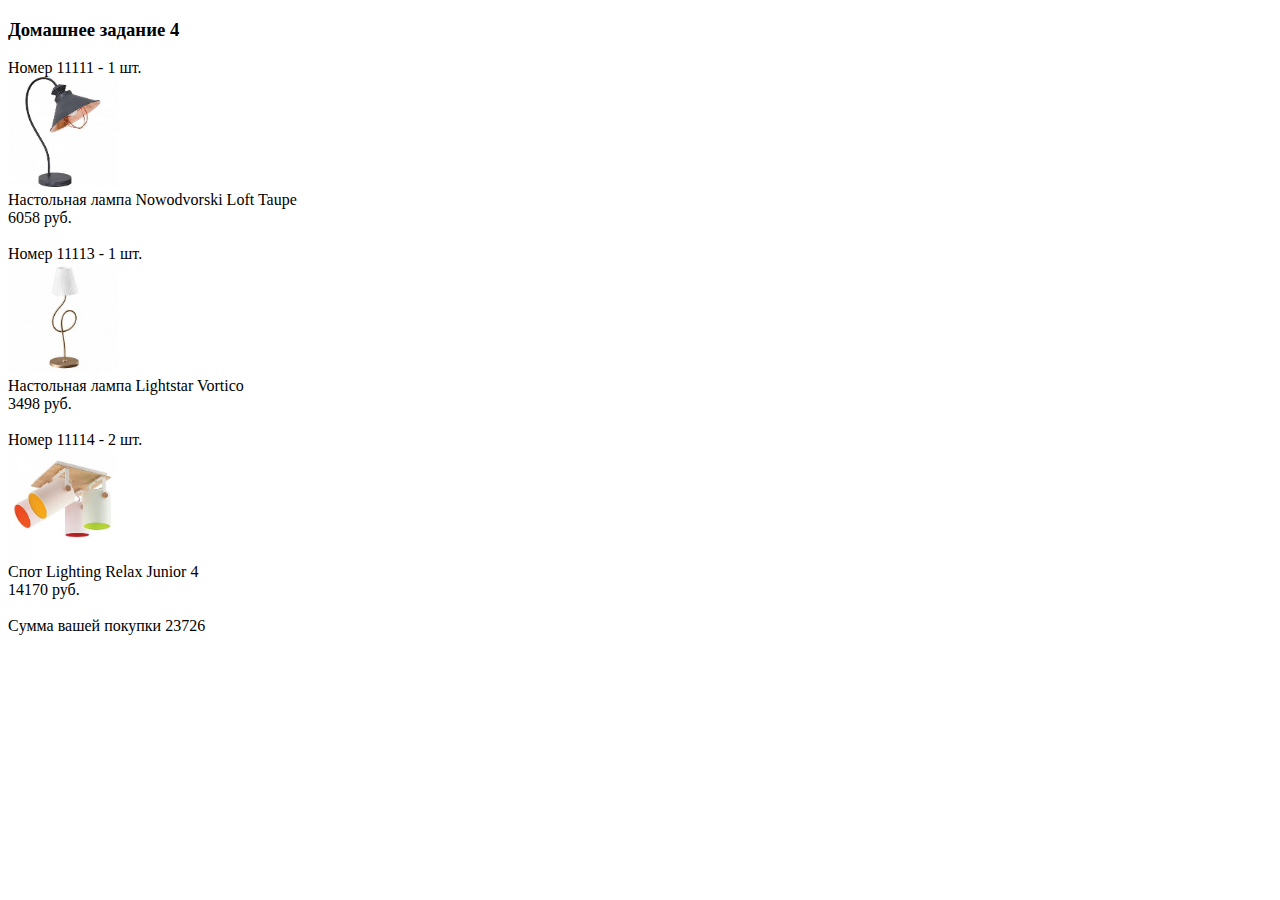
<file: lesson 4/index.html>
<!DOCTYPE html>
<html lang="ru">

<head>
	<meta charset="utf-8">
	<meta name="description" content="домашняя работа">
	<meta name="author" content="Ольга Лозовая">
	<title>урок 2</title>
</head>

<body>
	<main>
		<h3> Домашнее задание 4</h3>
		<div id='my-cart'></div>
		<div id='my-cost'></div>

	</main>
	<script src="js/main.js" ></script>
</body>

</html>
</file>
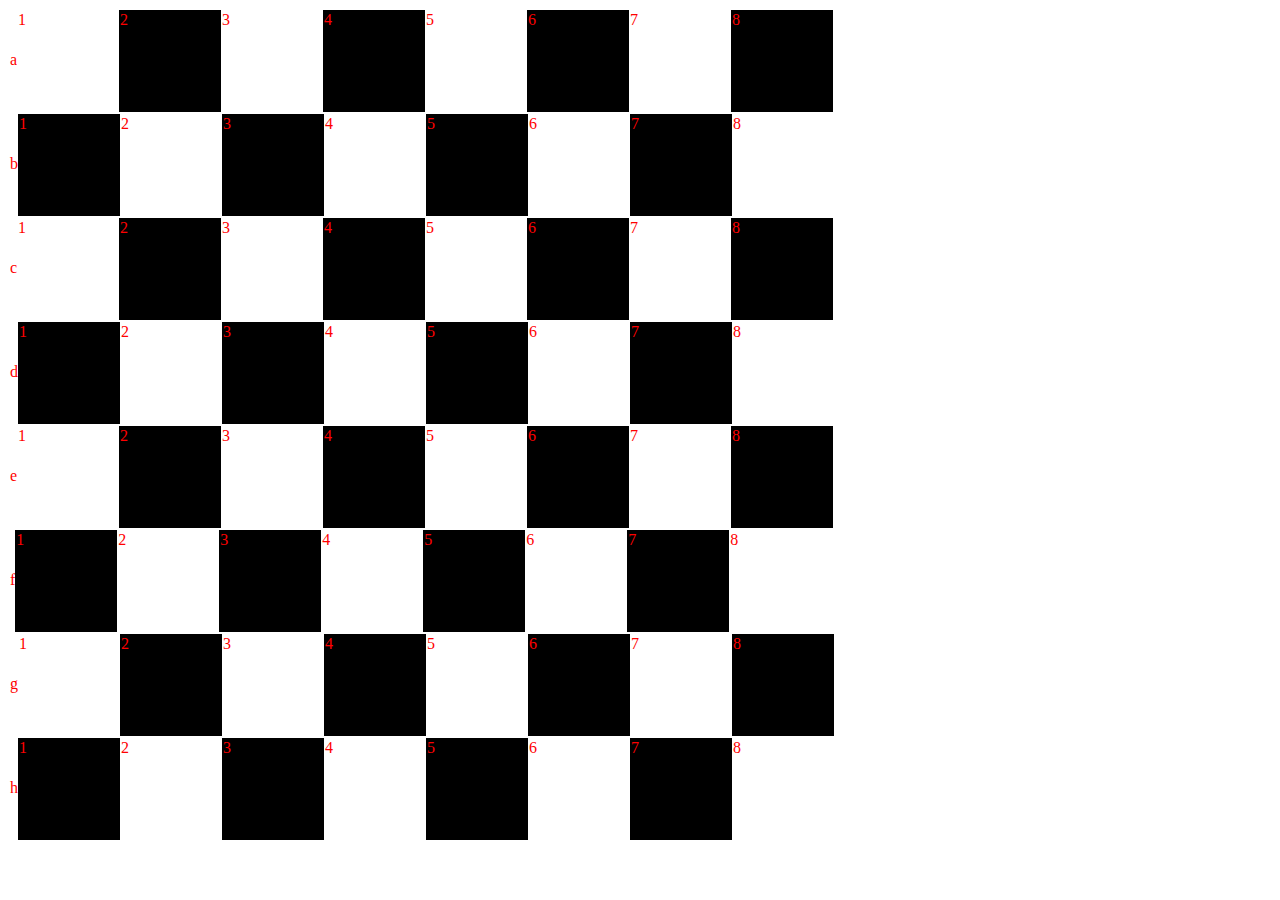
<file: lesson 5/index.html>
<!DOCTYPE html>
<html lang="en">
<head>
	<meta charset="UTF-8">
	<title>шахматная доска</title>
	<link rel="stylesheet" href="style.css">
</head>
<body>


<script src="script.js"></script>
</body>
</html>
</file>
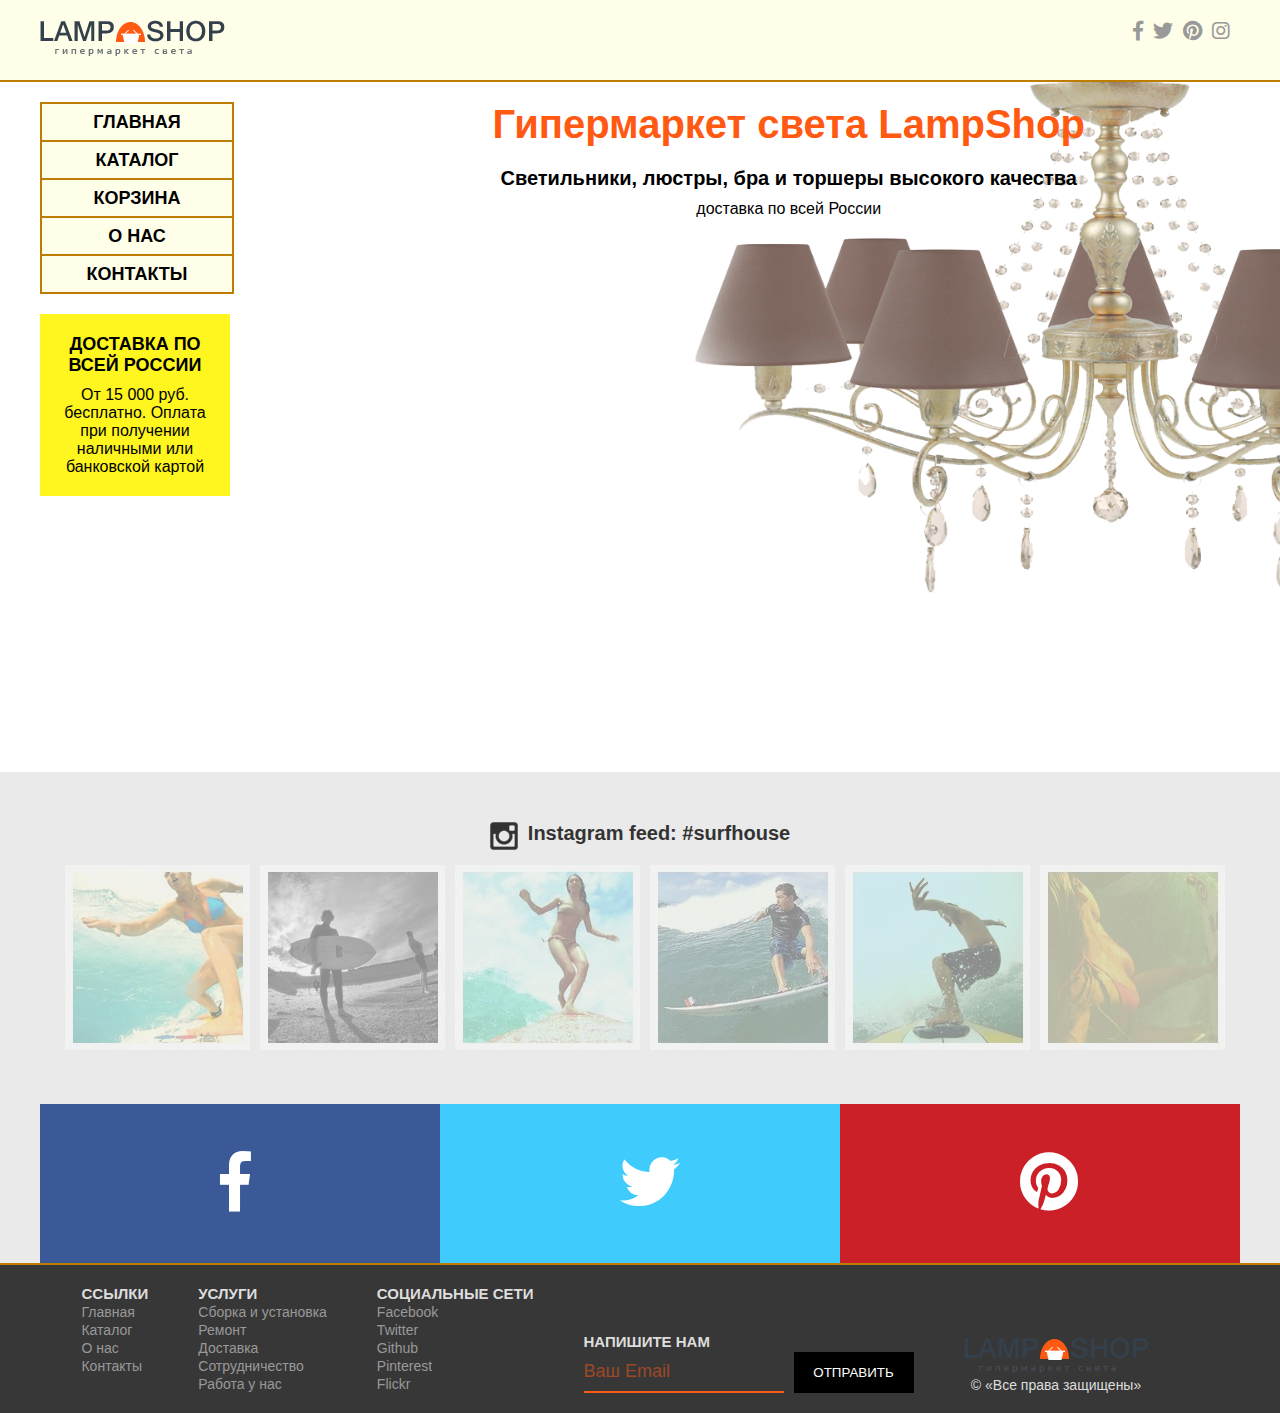
<file: lesson 4/магазин ламп/index.html>
<!DOCTYPE html>
<html lang="ru">

<head>
	<meta charset="UTF-8">
	<meta name="description" content="Магазин светильников LampShop" />
	<meta name="author" content="Ольга Лозовая" />
	<title>LampShop</title>
	<link rel="icon" type="image/png" href="favicon.png" sizes="128x128" />

	<link rel="stylesheet" href="css/fontawesome-all.min.css">
	<link rel="stylesheet" href="css/style.css">

</head>

<body>

	<div class="footer--down">
		<header class="header">
			<div class="container header-wrapper">
				<a href="index.html">
				<img class="header__logo" src="img/Logo.png" width="185" height="36" alt="logo" ></a>
				<ul class="header__social">
					<li class="header__social__item">
						<a class="social__list-link" href="#">
			<i class="fab fa-facebook-f "></i></a></li>
					<li class="header__social__item">
						<a class="social__list-link" href="#">
			<i class="fab fa-twitter "></i></a></li>
					<li class="header__social__item">
						<a class="social__list-link" href="#">
			<i class="fab fa-pinterest"></i></a></li>
					<li class="header__social__item">
						<a class="social__list-link" href="#">
			<i class="fab fa-instagram"></i></a></li>
				</ul>

			</div>
		</header>
		<section class="main main--bg">
			<div class="container  ">
				<div class="main-wrapper ">
					<div class="navbar">
						<ul class="header-list">

							<li class="header-list__item"><a class="header-list__link" href="index.html">Главная</a></li>
							<li class="header-list__item"><a class="header-list__link" href="catalog.html">Каталог</a></li>
						<li class="header-list__item"><a class="header-list__link" href="cart.html">Корзина</a></li>
							<li class="header-list__item"><a class="header-list__link" href="about.html">О&nbsp;нас</a></li>
							<li class="header-list__item"><a class="header-list__link" href="contucts.html">Контакты</a></li>
						</ul>
						<div class="box">
							<h2 class="box__title">Доставка по всей россии</h2>
							<p class="box__text">От 15 000 руб. бесплатно. Оплата при получении наличными или банковской картой </p>
						</div>

					</div>
					<div class="main__block">
						<h1 class="main__title center"> Гипермаркет&nbsp;света LampShop</h1>
						<h2 class="main__description description__title  center">Светильники, люстры, бра и торшеры высокого качества </h2>
						<p class="main__txt center">доставка по всей России</p>
					</div>
				</div>
			</div>
		</section>

		<section class="foto">
			<div class="container foto-wrapper">
				<h4 class="foto__title">Instagram feed: #surfhouse</h4>
				<div class="foto__list">
					<a class="foto__link" href="#"><img class="foto__list__img" src="img/foto/foto_1.jpg" width="185" height="185" alt="фото"></a>
					<a class="foto__link" href="#"><img class="foto__list__img" src="img/foto/foto_2.jpg" width="185" height="185" alt="фото"></a>
					<a class="foto__link" href="#"><img class="foto__list__img" src="img/foto/foto_3.jpg" width="185" height="185" alt="фото"></a>
					<a class="foto__link" href="#"><img class="foto__list__img" src="img/foto/foto_4.jpg" width="185" height="185" alt="фото"></a>
					<a class="foto__link" href="#"><img class="foto__list__img" src="img/foto/foto_5.jpg" width="185" height="185" alt="фото"></a>
					<a class="foto__link" href="#"><img class="foto__list__img" src="img/foto/foto_6.jpg" width="185" height="185" alt="фото"></a>
				</div>
			</div>
		</section>

		<div class="social">
			<div class="container social-wrapper">
				<a href="#" class="social__item__link ">
			 <i class="fab fa-facebook-f "></i></a>
				<a href="#" class="social__item__link">
			 <i class="fab fa-twitter "></i></a>
				<a href="#" class="social__item__link">
			 <i class="fab fa-pinterest" ></i></a>
			</div>
		</div>




	</div>
	<footer class="footer">
		<div class="container">
			<div class="footer-wrapper">

				<div class="footer-menu">
					<span class="menu__title">Ссылки</span>
					<ul class="footer-menu__list">
						<li class="footer-menu__item"><a href="index.html" class="footer-menu__link">Главная</a></li>
						<li class="footer-menu__item"><a href="catalog.html" class="footer-menu__link">Каталог</a></li>
						<li class="footer-menu__item"><a href="about.html" class="footer-menu__link">О нас</a></li>
						<li class="footer-menu__item"><a href="contucts.html" class="footer-menu__link">Контакты</a></li>
					</ul>
				</div>

				<div class="footer-menu">
					<span class="menu__title">Услуги</span>
					<ul class="footer-menu__list">
						<li class="footer-menu__item"><a href="#" class="footer-menu__link">Сборка и установка</a></li>
						<li class="footer-menu__item"><a href="#" class="footer-menu__link">Ремонт</a></li>
						<li class="footer-menu__item"><a href="#" class="footer-menu__link">Доставка</a></li>
						<li class="footer-menu__item"><a href="#" class="footer-menu__link">Сотрудничество</a></li>
						<li class="footer-menu__item"><a href="#" class="footer-menu__link">Работа у нас</a></li>
					</ul>
				</div>

				<div class="footer-menu">
					<span class="menu__title">Социальные сети</span>
					<ul class="footer-menu__list">
						<li class="footer-menu__item"><a href="#" class="footer-menu__link">Facebook</a></li>
						<li class="footer-menu__item"><a href="#" class="footer-menu__link">Twitter</a></li>
						<li class="footer-menu__item"><a href="#" class="footer-menu__link">Github</a></li>
						<li class="footer-menu__item"><a href="#" class="footer-menu__link">Pinterest</a></li>
						<li class="footer-menu__item"><a href="#" class="footer-menu__link">Flickr</a></li>

					</ul>
				</div>
				<div class="contuct--small">
					<span class="menu__title">Напишите нам</span>
					<form class="form--small" action="#" method="post" name="letter--small" title="отправить письмо">
						<input class="input-letter" type="email" placeholder="Ваш Email" size="40" required>
						<input class="letter__sumbit--small " type="submit" value="Отправить">
					</form>
				</div>
				<div class="footer-menu ">
					<a href="index.html" class="header-list__logo"><img class="header__logo" src="img/Logo.png" width="185" height="36" alt="logo" ></a>
					<span class="footer__copyrite">&copy; &laquo;Все права защищены&raquo;</span>
				</div>
			</div>
		</div>

	</footer>
</body>

</html>
</file>
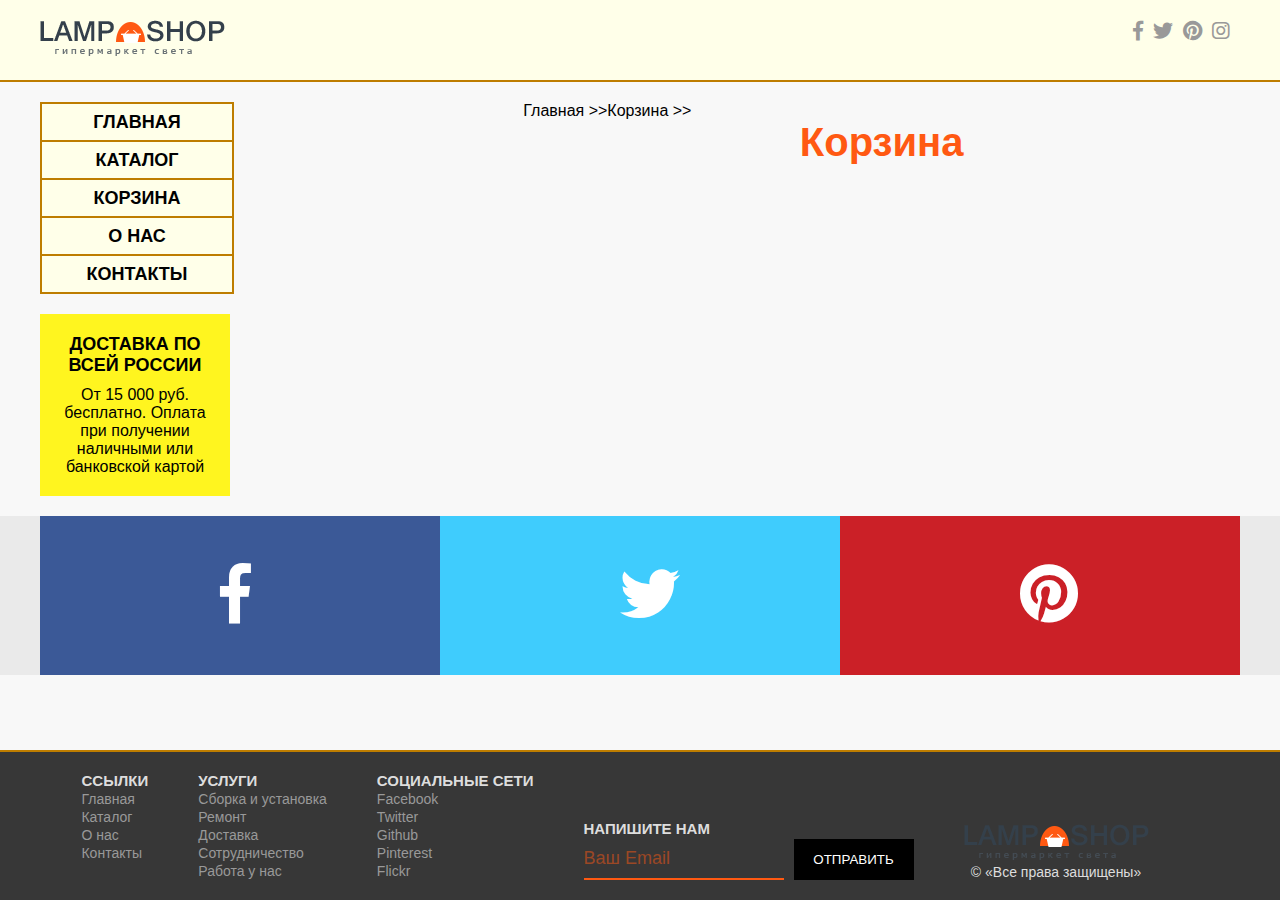
<file: lesson 4/magazin/cart.html>
<!DOCTYPE html>
<html lang="ru">

<head>
	<meta charset="UTF-8">
	<meta name="description" content="Магазин светильников LampShop" />
	<meta name="author" content="Ольга Лозовая" />
	<title>LampShop</title>
	<link rel="icon" type="image/png" href="favicon.png" sizes="128x128" />
	<link rel="stylesheet" href="css/fontawesome-all.min.css">
	<link rel="stylesheet" href="css/style.css">
</head>

<body>
	<div class="footer--down">
		<header class="header">
			<div class="container header-wrapper">

				<a href="index.html">
				<img class="header__logo" src="img/Logo.png" width="185" height="36" alt="logo" ></a>

				<ul class="header__social">

					<li class="header__social__item">
						<a class="social__list-link" href="#">
			<i class="fab fa-facebook-f "></i></a></li>

					<li class="header__social__item">
						<a class="social__list-link" href="#">
			<i class="fab fa-twitter "></i></a></li>

					<li class="header__social__item">
						<a class="social__list-link" href="#">
			<i class="fab fa-pinterest"></i></a></li>

					<li class="header__social__item">
						<a class="social__list-link" href="#">
			<i class="fab fa-instagram"></i></a></li>

				</ul>

			</div>
		</header>
		<section class="main">
			<div class="container main-wrapper">

				<div class="navbar">

					<ul class="header-list">


						<li class="header-list__item"><a class="header-list__link" href="index.html">Главная</a></li>
						<li class="header-list__item"><a class="header-list__link" href="catalog.html">Каталог</a></li>
						<li class="header-list__item"><a class="header-list__link" href="cart.html">Корзина</a></li>			
						<li class="header-list__item"><a class="header-list__link" href="about.html">О&nbsp;нас</a></li>
						<li class="header-list__item"><a class="header-list__link" href="contucts.html">Контакты</a></li>
					</ul>
					<div class="box">
						<h2 class="box__title">Доставка по всей россии</h2>
						<p class="box__text">От 15 000 руб. бесплатно. Оплата при получении наличными или банковской картой </p>
					</div>
				</div>
				<div class="main-item">
					<div class="breadcrumbs">
						<ul class="breadcrumbs__list">
							<li class="breadcrumbs__item"><a href="index.html" class="breadcrumbs__link">Главная >> </a></li>
							<li class="breadcrumbs__item"><a href="cart.html" class="breadcrumbs__link"> Корзина >> </a></li>
						</ul>
					</div>
					<h1 class="main__title">Корзина</h1>


				</div>
			</div>
		</section>

		<div class="social">
			<div class="container social-wrapper">

				<a href="#" class="social__item__link ">
			 <i class="fab fa-facebook-f "></i></a>

				<a href="#" class="social__item__link">
			 <i class="fab fa-twitter "></i></a>

				<a href="#" class="social__item__link">
			 <i class="fab fa-pinterest" ></i></a>

			</div>
		</div>
	</div>
	<footer class="footer">
		<div class="container">
			<div class="footer-wrapper">

				<div class="footer-menu">
					<span class="menu__title">Ссылки</span>
					<ul class="footer-menu__list">
						<li class="footer-menu__item"><a href="index.html" class="footer-menu__link">Главная</a></li>
						<li class="footer-menu__item"><a href="catalog.html" class="footer-menu__link">Каталог</a></li>
						<li class="footer-menu__item"><a href="about.html" class="footer-menu__link">О нас</a></li>
						<li class="footer-menu__item"><a href="contucts.html" class="footer-menu__link">Контакты</a></li>
					</ul>
				</div>


				<div class="footer-menu">
					<span class="menu__title">Услуги</span>
					<ul class="footer-menu__list">
						<li class="footer-menu__item"><a href="#" class="footer-menu__link">Сборка и установка</a></li>
						<li class="footer-menu__item"><a href="#" class="footer-menu__link">Ремонт</a></li>
						<li class="footer-menu__item"><a href="#" class="footer-menu__link">Доставка</a></li>
						<li class="footer-menu__item"><a href="#" class="footer-menu__link">Сотрудничество</a></li>
						<li class="footer-menu__item"><a href="#" class="footer-menu__link">Работа у нас</a></li>
					</ul>
				</div>

				<div class="footer-menu">
					<span class="menu__title">Социальные сети</span>
					<ul class="footer-menu__list">
						<li class="footer-menu__item"><a href="#" class="footer-menu__link">Facebook</a></li>
						<li class="footer-menu__item"><a href="#" class="footer-menu__link">Twitter</a></li>
						<li class="footer-menu__item"><a href="#" class="footer-menu__link">Github</a></li>
						<li class="footer-menu__item"><a href="#" class="footer-menu__link">Pinterest</a></li>
						<li class="footer-menu__item"><a href="#" class="footer-menu__link">Flickr</a></li>

					</ul>
				</div>
				<div class="contuct--small">
					<span class="menu__title">Напишите нам</span>
					<form class="form--small" action="#" method="post" name="letter--small" title="отправить письмо">

						<input class="input-letter" type="email" placeholder="Ваш Email" size="40" required>

						<input class="letter__sumbit--small " type="submit" value="Отправить">


					</form>
				</div>
				<div class="footer-menu ">
					<a href="index.html" class="header-list__logo"><img class="header__logo" src="img/Logo.png" width="185" height="36" alt="logo" ></a>
					<span class="footer__copyrite">&copy; &laquo;Все права защищены&raquo;</span>
				</div>
			</div>
		</div>

	</footer>
</body>

</html>
</file>
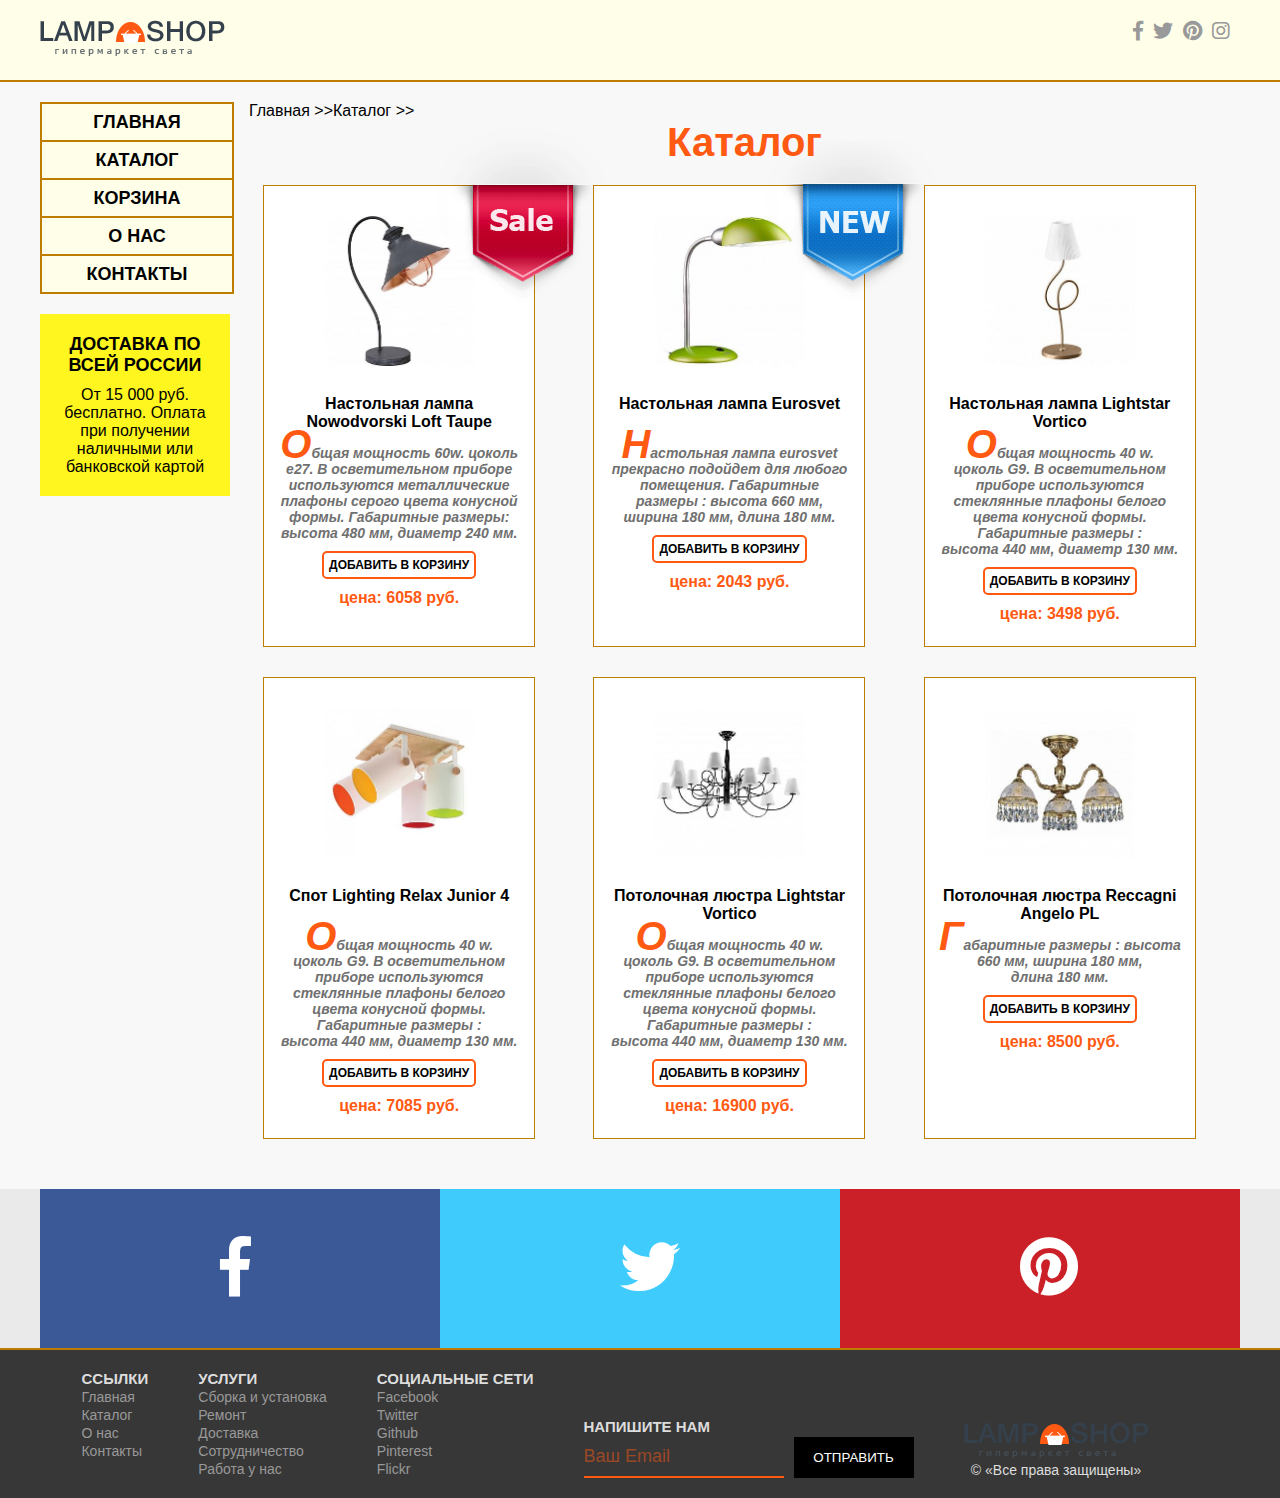
<file: lesson 4/magazin/catalog.html>
<!DOCTYPE html>
<html lang="ru">

<head>
	<meta charset="UTF-8">
	<meta name="description" content="Каталог светильников LampShop" />
	<meta name="author" content="Ольга Лозовая" />
	<title>LampShop</title>
	<link rel="icon" type="image/png" href="favicon.png" sizes="128x128" />
	<link rel="stylesheet" href="css/fontawesome-all.min.css">
	<link rel="stylesheet" href="css/style.css">
</head>

<body>
	<div class="footer--down">
		<header class="header">
			<div class="container header-wrapper">

				<a href="index.html">
				<img class="header__logo" src="img/Logo.png" width="185" height="36" alt="logo" ></a>

				<ul class="header__social">

					<li class="header__social__item">
						<a class="social__list-link" href="#">
			<i class="fab fa-facebook-f "></i></a></li>

					<li class="header__social__item">
						<a class="social__list-link" href="#">
			<i class="fab fa-twitter "></i></a></li>

					<li class="header__social__item">
						<a class="social__list-link" href="#">
			<i class="fab fa-pinterest"></i></a></li>

					<li class="header__social__item">
						<a class="social__list-link" href="#">
			<i class="fab fa-instagram"></i></a></li>

				</ul>

			</div>
		</header>
		<section class="main">
			<div class="container main-wrapper">
				<div class="navbar">

					<ul class="header-list">


						<li class="header-list__item"><a class="header-list__link" href="index.html">Главная</a></li>
						<li class="header-list__item"><a class="header-list__link" href="catalog.html">Каталог</a></li>
						<li class="header-list__item"><a class="header-list__link" href="cart.html">Корзина</a></li>
						<li class="header-list__item"><a class="header-list__link" href="about.html">О&nbsp;нас</a></li>
						<li class="header-list__item"><a class="header-list__link" href="contucts.html">Контакты</a></li>
					</ul>
					<div class="box">
						<h2 class="box__title">Доставка по всей россии</h2>
						<p class="box__text">От 15 000 руб. бесплатно. Оплата при получении наличными или банковской картой </p>
					</div>
				</div>
				<div class="main-item">
					<div class="breadcrumbs">
						<ul class="breadcrumbs__list">
							<li class="breadcrumbs__item"><a href="index.html" class="breadcrumbs__link">Главная >> </a></li>
							<li class="breadcrumbs__item"><a href="catalog.html" class="breadcrumbs__link">Каталог >></a></li>
						</ul>
					</div>
					<h1 class="main__title">Каталог</h1>

					<div class="catalog">
					
					
					
						<div class="catalog-product">
							<a class="catalog-product__link" href="product_1.html" target="_blank"><img  class= "catalog-product__img" width="150" height="150" title="Nowodvorski Loft Taupe черный" src="img/product_1/product_1_black_small.jpg" alt="Настольная лампа Nowodvorski Loft Taupe черный">Настольная&nbsp;лампа Nowodvorski Loft Taupe</a>
							<p class="catalog-product__desc"> Общая мощность 60w. цоколь e27. В&nbsp;осветительном приборе используются металлические плафоны серого цвета конусной формы. Габаритные размеры: высота&nbsp;480&nbsp;мм, диаметр&nbsp;240&nbsp;мм.</p>
							<button class="add-to-cart" data-id="11111" data-price="6058">Добавить в корзину</button>
							<span class="catalog-product__price">цена: 6058 руб.</span>
							
						</div>
						
						
						
						
						
						<div class="catalog-product">
							<a class="catalog-product__link" href="product_2.html" target="_blank">
							<img  class= "catalog-product__img" width="150" height="150" title=" Eurosvet 1926 зеленый" src="img/product_2/product_2_green_small.jpg" alt="Настольная лампа Eurosvet 1926 зеленый">Настольная&nbsp;лампа Eurosvet</a>
						<p class="catalog-product__desc"> Настольная лампа eurosvet прекрасно подойдет для&nbsp;любого помещения. Габаритные размеры&nbsp;: высота 660&nbsp;мм, ширина&nbsp;180&nbsp;мм, длина&nbsp;180&nbsp;мм.</p>
						<button class="add-to-cart" data-id="11112" data-price="2043">Добавить в корзину</button>
							<span class="catalog-product__price">цена: 2043 руб.</span>

						</div>
						
						
						
						
						
						<div class="catalog-product">
							<a class="catalog-product__link" href="product_3.html" target="_blank">
							<img class= "catalog-product__img"  width="150" height="150" title="Lightstar Vortico коричневый" src="img/product_3/product_3_braun_small.jpg" alt="Настольная лампа Lightstar Vortico коричневый">Настольная&nbsp;лампа Lightstar Vortico </a>
							<p class="catalog-product__desc">  Общая мощность&nbsp;40&nbsp;w. цоколь&nbsp;G9. В&nbsp;осветительном приборе используются стеклянные плафоны белого цвета конусной формы. Габаритные размеры&nbsp;: высота&nbsp;440&nbsp;мм, диаметр&nbsp;130&nbsp;мм.</p>
							<button class="add-to-cart" data-id="11113" data-price="3498">Добавить в корзину</button>
							<span class="catalog-product__price">цена: 3498 руб.</span>
						</div>
						
						
						
						
						

						<div class="catalog-product">
							<a class="catalog-product__link" href="#" target="_blank">
							<img class= "catalog-product__img"  width="150" height="150" title="Lightstar Vortico коричневый" src="img/product_4/product4_small.jpeg" alt="Спот Lighting Relax Junior 4"> Спот&nbsp;Lighting Relax Junior 4 </a>
							<p class="catalog-product__desc"> Общая мощность&nbsp;40&nbsp;w. цоколь&nbsp;G9. В&nbsp;осветительном приборе используются стеклянные плафоны белого цвета конусной формы. Габаритные размеры&nbsp;: высота&nbsp;440&nbsp;мм, диаметр&nbsp;130&nbsp;мм.</p>
							<button class="add-to-cart" data-id="11114" data-price="7085">Добавить в корзину</button>
							<span class="catalog-product__price">цена: 7085 руб.</span>
						</div>
						
						
						
						
						
						
						
						<div class="catalog-product">
							<a class="catalog-product__link" href="#" target="_blank"><img  class= "catalog-product__img" width="150" height="150" title="Потолочная люстра Lightstar Vortico" src="img/product_6/product_6_small.jpg" alt="Потолочная люстра Lightstar Vortico">Потолочная&nbsp;люстра Lightstar Vortico</a>
							<p class="catalog-product__desc">  Общая мощность&nbsp;40&nbsp;w. цоколь&nbsp;G9. В&nbsp;осветительном приборе используются стеклянные плафоны белого цвета конусной формы. Габаритные размеры&nbsp;: высота&nbsp;440&nbsp;мм, диаметр&nbsp;130&nbsp;мм.</p>			<button class="add-to-cart" data-id="11115" data-price="16900">Добавить в корзину</button>				
							<span class="catalog-product__price">цена: 16900 руб.</span>
						</div>
						
						
						
						
						

						<div class="catalog-product">
							<a class="catalog-product__link" href="#" target="_blank"><img  class= "catalog-product__img" width="150" height="150" title="Потолочная люстра Reccagni Angelo PL" src="img/product_7/product_7_small.jpg" alt="Потолочная люстра Reccagni Angelo PL">Потолочная&nbsp;люстра Reccagni Angelo PL</a>
							<p class="catalog-product__desc"> Габаритные размеры&nbsp;: высота 660&nbsp;мм, ширина&nbsp;180&nbsp;мм, длина&nbsp;180&nbsp;мм.</p>
							<button class="add-to-cart" data-id="11116" data-price="8500">Добавить в корзину</button>
							<span class="catalog-product__price">цена: 8500 руб.</span>
						</div>

					</div>
				</div>
			</div>
		</section>

		<div class="social">
			<div class="container social-wrapper">
				<a href="#" class="social__item__link ">
			 <i class="fab fa-facebook-f "></i></a>
				<a href="#" class="social__item__link">
			 <i class="fab fa-twitter "></i></a>
				<a href="#" class="social__item__link">
			 <i class="fab fa-pinterest" ></i></a>
			</div>
		</div>
	</div>
	<footer class="footer">
		<div class="container">
			<div class="footer-wrapper">

				<div class="footer-menu">
					<span class="menu__title">Ссылки</span>
					<ul class="footer-menu__list">
						<li class="footer-menu__item"><a href="index.html" class="footer-menu__link">Главная</a></li>
						<li class="footer-menu__item"><a href="catalog.html" class="footer-menu__link">Каталог</a></li>
						<li class="footer-menu__item"><a href="about.html" class="footer-menu__link">О нас</a></li>
						<li class="footer-menu__item"><a href="contucts.html" class="footer-menu__link">Контакты</a></li>
					</ul>
				</div>

				<div class="footer-menu">
					<span class="menu__title">Услуги</span>
					<ul class="footer-menu__list">
						<li class="footer-menu__item"><a href="#" class="footer-menu__link">Сборка и установка</a></li>
						<li class="footer-menu__item"><a href="#" class="footer-menu__link">Ремонт</a></li>
						<li class="footer-menu__item"><a href="#" class="footer-menu__link">Доставка</a></li>
						<li class="footer-menu__item"><a href="#" class="footer-menu__link">Сотрудничество</a></li>
						<li class="footer-menu__item"><a href="#" class="footer-menu__link">Работа у нас</a></li>
					</ul>
				</div>

				<div class="footer-menu">
					<span class="menu__title">Социальные сети</span>
					<ul class="footer-menu__list">
						<li class="footer-menu__item"><a href="#" class="footer-menu__link">Facebook</a></li>
						<li class="footer-menu__item"><a href="#" class="footer-menu__link">Twitter</a></li>
						<li class="footer-menu__item"><a href="#" class="footer-menu__link">Github</a></li>
						<li class="footer-menu__item"><a href="#" class="footer-menu__link">Pinterest</a></li>
						<li class="footer-menu__item"><a href="#" class="footer-menu__link">Flickr</a></li>

					</ul>
				</div>
				<div class="contuct--small">
					<span class="menu__title">Напишите нам</span>
					<form class="form--small" action="#" method="post" name="letter--small" title="отправить письмо">
						<input class="input-letter" type="email" placeholder="Ваш Email" size="40" required>
						<input class="letter__sumbit--small " type="submit" value="Отправить">
					</form>
				</div>
				<div class="footer-menu ">
					<a href="index.html" class="header-list__logo"><img class="header__logo" src="img/Logo.png" width="185" height="36" alt="logo" ></a>
					<span class="footer__copyrite">&copy; &laquo;Все права защищены&raquo;</span>
				</div>
			</div>
		</div>

	</footer>

</body>

</html>
</file>
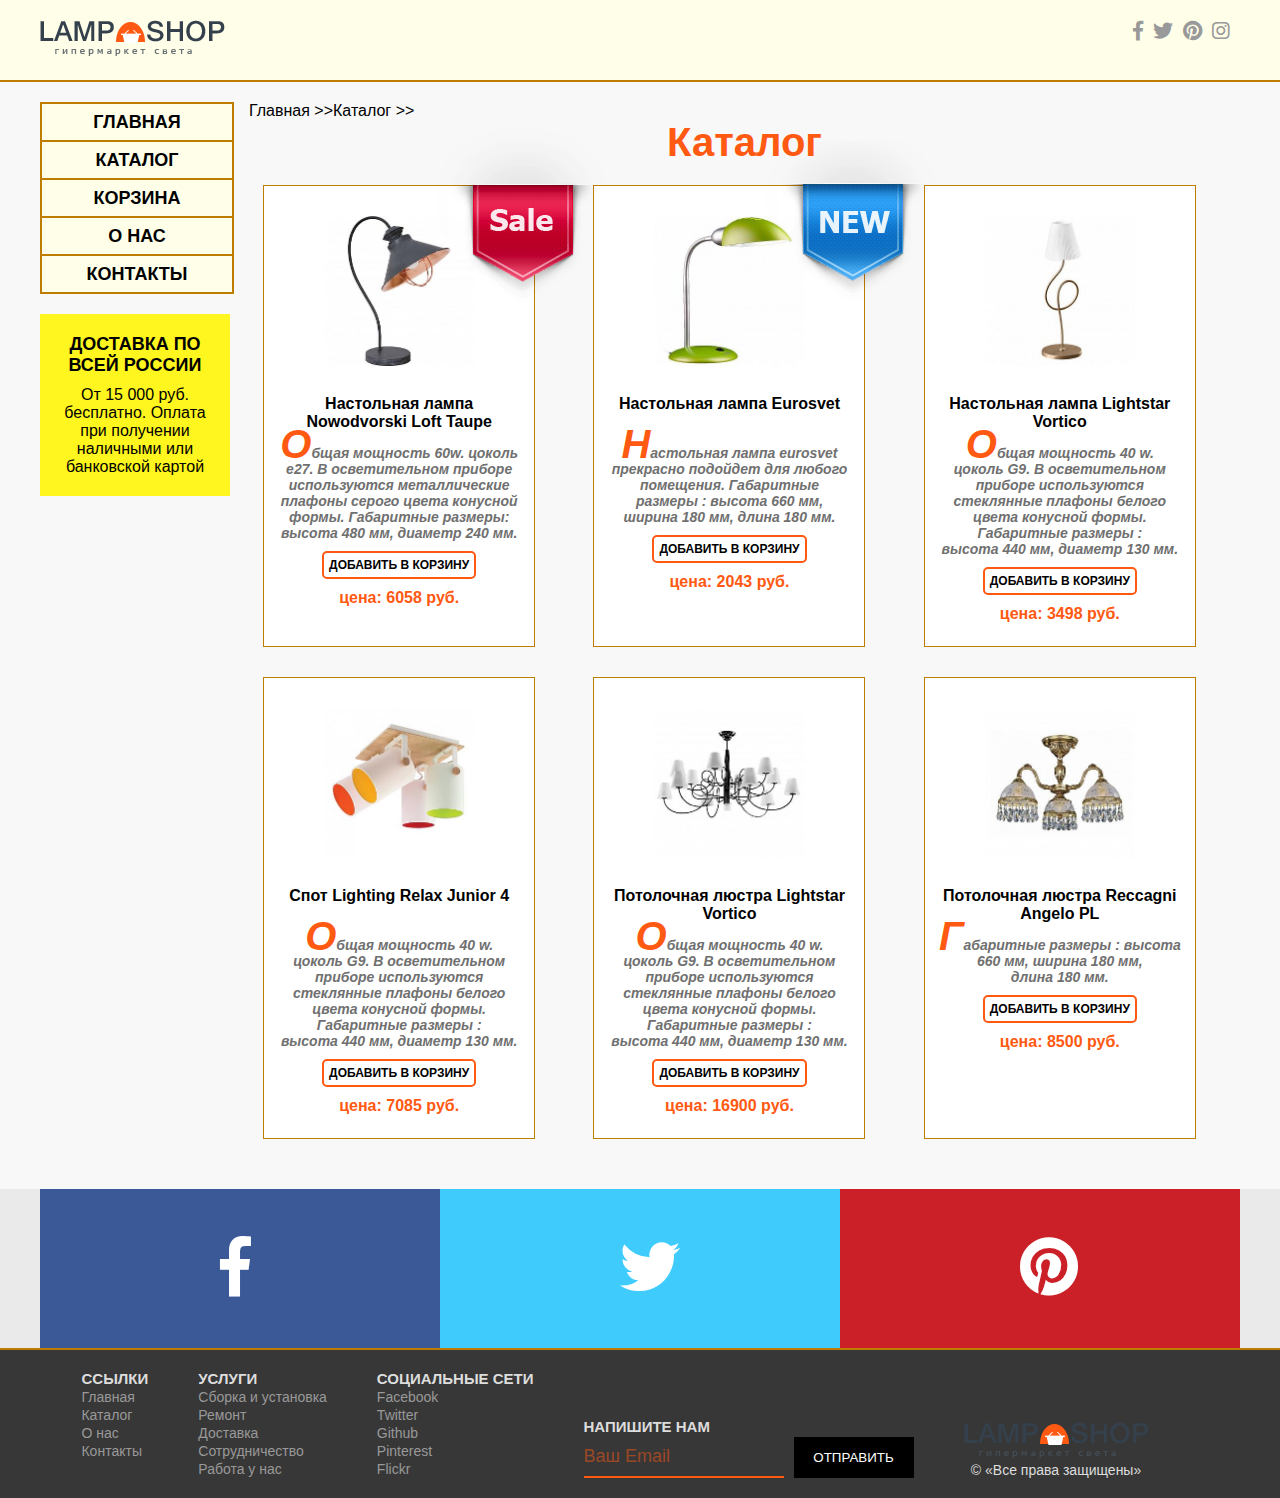
<file: lesson 4/магазин ламп/catalog.html>
<!DOCTYPE html>
<html lang="ru">

<head>
	<meta charset="UTF-8">
	<meta name="description" content="Каталог светильников LampShop" />
	<meta name="author" content="Ольга Лозовая" />
	<title>LampShop</title>
	<link rel="icon" type="image/png" href="favicon.png" sizes="128x128" />
	<link rel="stylesheet" href="css/fontawesome-all.min.css">
	<link rel="stylesheet" href="css/style.css">
</head>

<body>
	<div class="footer--down">
		<header class="header">
			<div class="container header-wrapper">

				<a href="index.html">
				<img class="header__logo" src="img/Logo.png" width="185" height="36" alt="logo" ></a>

				<ul class="header__social">

					<li class="header__social__item">
						<a class="social__list-link" href="#">
			<i class="fab fa-facebook-f "></i></a></li>

					<li class="header__social__item">
						<a class="social__list-link" href="#">
			<i class="fab fa-twitter "></i></a></li>

					<li class="header__social__item">
						<a class="social__list-link" href="#">
			<i class="fab fa-pinterest"></i></a></li>

					<li class="header__social__item">
						<a class="social__list-link" href="#">
			<i class="fab fa-instagram"></i></a></li>

				</ul>

			</div>
		</header>
		<section class="main">
			<div class="container main-wrapper">
				<div class="navbar">

					<ul class="header-list">


						<li class="header-list__item"><a class="header-list__link" href="index.html">Главная</a></li>
						<li class="header-list__item"><a class="header-list__link" href="catalog.html">Каталог</a></li>
						<li class="header-list__item"><a class="header-list__link" href="cart.html">Корзина</a></li>
						<li class="header-list__item"><a class="header-list__link" href="about.html">О&nbsp;нас</a></li>
						<li class="header-list__item"><a class="header-list__link" href="contucts.html">Контакты</a></li>
					</ul>
					<div class="box">
						<h2 class="box__title">Доставка по всей россии</h2>
						<p class="box__text">От 15 000 руб. бесплатно. Оплата при получении наличными или банковской картой </p>
					</div>
				</div>
				<div class="main-item">
					<div class="breadcrumbs">
						<ul class="breadcrumbs__list">
							<li class="breadcrumbs__item"><a href="index.html" class="breadcrumbs__link">Главная >> </a></li>
							<li class="breadcrumbs__item"><a href="catalog.html" class="breadcrumbs__link">Каталог >></a></li>
						</ul>
					</div>
					<h1 class="main__title">Каталог</h1>

					<div class="catalog">
						<div class="catalog-product">
							<a class="catalog-product__link" href="product_1.html" target="_blank"><img  class= "catalog-product__img" width="150" height="150" title="Nowodvorski Loft Taupe черный" src="img/product_1/product_1_black_small.jpg" alt="Настольная лампа Nowodvorski Loft Taupe черный">Настольная&nbsp;лампа Nowodvorski Loft Taupe</a>
							<p class="catalog-product__desc"> Общая мощность 60w. цоколь e27. В&nbsp;осветительном приборе используются металлические плафоны серого цвета конусной формы. Габаритные размеры: высота&nbsp;480&nbsp;мм, диаметр&nbsp;240&nbsp;мм.</p>
							<button class="add-to-cart" data-id="11111">Добавить в корзину</button>
							<span class="catalog-product__price">цена: 6058 руб.</span>
							
						</div>
						
						
						
						
						
						<div class="catalog-product">
							<a class="catalog-product__link" href="product_2.html" target="_blank">
							<img  class= "catalog-product__img" width="150" height="150" title=" Eurosvet 1926 зеленый" src="img/product_2/product_2_green_small.jpg" alt="Настольная лампа Eurosvet 1926 зеленый">Настольная&nbsp;лампа Eurosvet</a>
						<p class="catalog-product__desc"> Настольная лампа eurosvet прекрасно подойдет для&nbsp;любого помещения. Габаритные размеры&nbsp;: высота 660&nbsp;мм, ширина&nbsp;180&nbsp;мм, длина&nbsp;180&nbsp;мм.</p>
						<button class="add-to-cart" data-id="11112">Добавить в корзину</button>
							<span class="catalog-product__price">цена: 2043 руб.</span>

						</div>
						
						
						
						
						
						<div class="catalog-product">
							<a class="catalog-product__link" href="product_3.html" target="_blank">
							<img class= "catalog-product__img"  width="150" height="150" title="Lightstar Vortico коричневый" src="img/product_3/product_3_braun_small.jpg" alt="Настольная лампа Lightstar Vortico коричневый">Настольная&nbsp;лампа Lightstar Vortico </a>
							<p class="catalog-product__desc">  Общая мощность&nbsp;40&nbsp;w. цоколь&nbsp;G9. В&nbsp;осветительном приборе используются стеклянные плафоны белого цвета конусной формы. Габаритные размеры&nbsp;: высота&nbsp;440&nbsp;мм, диаметр&nbsp;130&nbsp;мм.</p>
							<button class="add-to-cart" data-id="11113">Добавить в корзину</button>
							<span class="catalog-product__price">цена: 3498 руб.</span>
						</div>
						
						
						
						
						

						<div class="catalog-product">
							<a class="catalog-product__link" href="#" target="_blank">
							<img class= "catalog-product__img"  width="150" height="150" title="Lightstar Vortico коричневый" src="img/product_4/product4_small.jpeg" alt="Спот Lighting Relax Junior 4"> Спот&nbsp;Lighting Relax Junior 4 </a>
							<p class="catalog-product__desc"> Общая мощность&nbsp;40&nbsp;w. цоколь&nbsp;G9. В&nbsp;осветительном приборе используются стеклянные плафоны белого цвета конусной формы. Габаритные размеры&nbsp;: высота&nbsp;440&nbsp;мм, диаметр&nbsp;130&nbsp;мм.</p>
							<button class="add-to-cart" data-id="11114">Добавить в корзину</button>
							<span class="catalog-product__price">цена: 7085 руб.</span>
						</div>
						
						
						
						
						
						
						
						<div class="catalog-product">
							<a class="catalog-product__link" href="#" target="_blank"><img  class= "catalog-product__img" width="150" height="150" title="Потолочная люстра Lightstar Vortico" src="img/product_6/product_6_small.jpg" alt="Потолочная люстра Lightstar Vortico">Потолочная&nbsp;люстра Lightstar Vortico</a>
							<p class="catalog-product__desc">  Общая мощность&nbsp;40&nbsp;w. цоколь&nbsp;G9. В&nbsp;осветительном приборе используются стеклянные плафоны белого цвета конусной формы. Габаритные размеры&nbsp;: высота&nbsp;440&nbsp;мм, диаметр&nbsp;130&nbsp;мм.</p>			<button class="add-to-cart" data-id="11115">Добавить в корзину</button>				
							<span class="catalog-product__price">цена: 16900 руб.</span>
						</div>

						<div class="catalog-product">
							<a class="catalog-product__link" href="#" target="_blank"><img  class= "catalog-product__img" width="150" height="150" title="Потолочная люстра Reccagni Angelo PL" src="img/product_7/product_7_small.jpg" alt="Потолочная люстра Reccagni Angelo PL">Потолочная&nbsp;люстра Reccagni Angelo PL</a>
							<p class="catalog-product__desc"> Габаритные размеры&nbsp;: высота 660&nbsp;мм, ширина&nbsp;180&nbsp;мм, длина&nbsp;180&nbsp;мм.</p>
							<button class="add-to-cart" data-id="11116">Добавить в корзину</button>
							<span class="catalog-product__price">цена: 8500 руб.</span>
						</div>

					</div>
				</div>
			</div>
		</section>

		<div class="social">
			<div class="container social-wrapper">
				<a href="#" class="social__item__link ">
			 <i class="fab fa-facebook-f "></i></a>
				<a href="#" class="social__item__link">
			 <i class="fab fa-twitter "></i></a>
				<a href="#" class="social__item__link">
			 <i class="fab fa-pinterest" ></i></a>
			</div>
		</div>
	</div>
	<footer class="footer">
		<div class="container">
			<div class="footer-wrapper">

				<div class="footer-menu">
					<span class="menu__title">Ссылки</span>
					<ul class="footer-menu__list">
						<li class="footer-menu__item"><a href="index.html" class="footer-menu__link">Главная</a></li>
						<li class="footer-menu__item"><a href="catalog.html" class="footer-menu__link">Каталог</a></li>
						<li class="footer-menu__item"><a href="about.html" class="footer-menu__link">О нас</a></li>
						<li class="footer-menu__item"><a href="contucts.html" class="footer-menu__link">Контакты</a></li>
					</ul>
				</div>

				<div class="footer-menu">
					<span class="menu__title">Услуги</span>
					<ul class="footer-menu__list">
						<li class="footer-menu__item"><a href="#" class="footer-menu__link">Сборка и установка</a></li>
						<li class="footer-menu__item"><a href="#" class="footer-menu__link">Ремонт</a></li>
						<li class="footer-menu__item"><a href="#" class="footer-menu__link">Доставка</a></li>
						<li class="footer-menu__item"><a href="#" class="footer-menu__link">Сотрудничество</a></li>
						<li class="footer-menu__item"><a href="#" class="footer-menu__link">Работа у нас</a></li>
					</ul>
				</div>

				<div class="footer-menu">
					<span class="menu__title">Социальные сети</span>
					<ul class="footer-menu__list">
						<li class="footer-menu__item"><a href="#" class="footer-menu__link">Facebook</a></li>
						<li class="footer-menu__item"><a href="#" class="footer-menu__link">Twitter</a></li>
						<li class="footer-menu__item"><a href="#" class="footer-menu__link">Github</a></li>
						<li class="footer-menu__item"><a href="#" class="footer-menu__link">Pinterest</a></li>
						<li class="footer-menu__item"><a href="#" class="footer-menu__link">Flickr</a></li>

					</ul>
				</div>
				<div class="contuct--small">
					<span class="menu__title">Напишите нам</span>
					<form class="form--small" action="#" method="post" name="letter--small" title="отправить письмо">
						<input class="input-letter" type="email" placeholder="Ваш Email" size="40" required>
						<input class="letter__sumbit--small " type="submit" value="Отправить">
					</form>
				</div>
				<div class="footer-menu ">
					<a href="index.html" class="header-list__logo"><img class="header__logo" src="img/Logo.png" width="185" height="36" alt="logo" ></a>
					<span class="footer__copyrite">&copy; &laquo;Все права защищены&raquo;</span>
				</div>
			</div>
		</div>

	</footer>

</body>

</html>
</file>
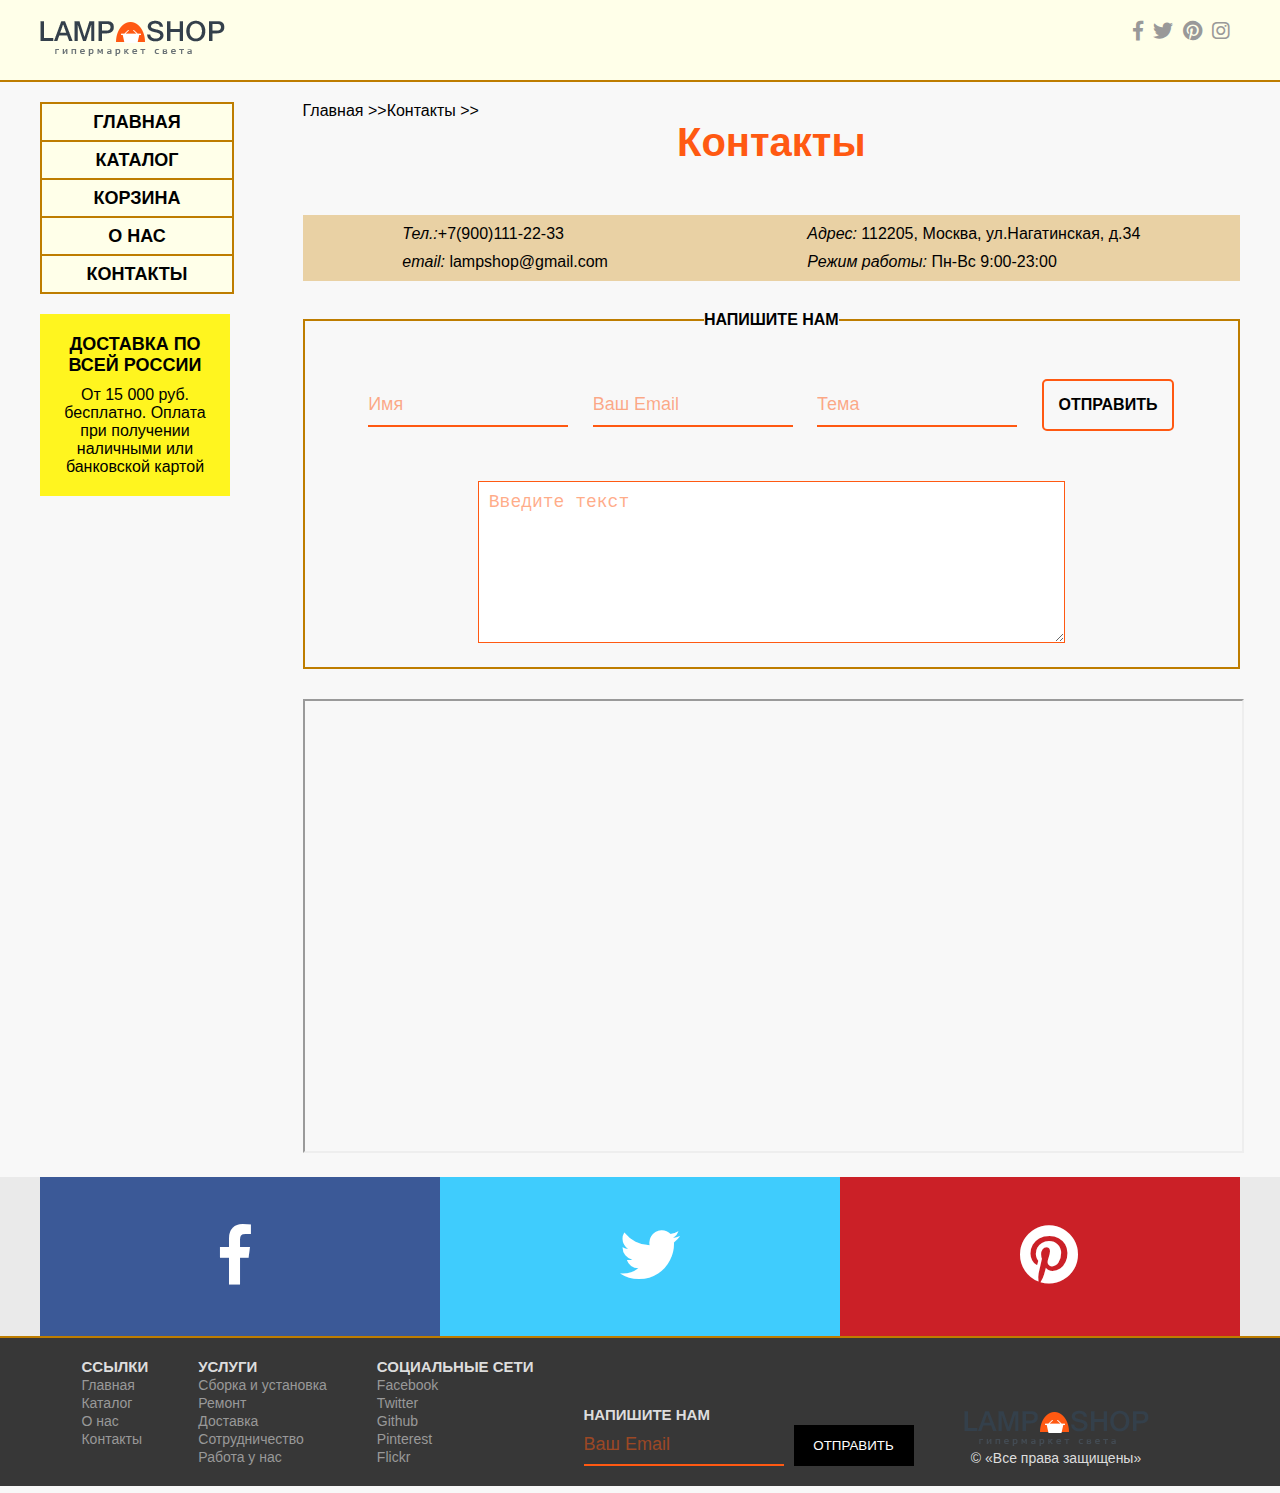
<file: lesson 4/магазин ламп/contucts.html>
<!DOCTYPE html>
<html lang="ru">

<head>
	<meta charset="UTF-8">
	<meta name="description" content="Контакты магазин светильников LampShop" />
	<meta name="author" content="Ольга Лозовая" />
	<title>LampShop</title>
	<link rel="icon" type="image/png" href="favicon.png" sizes="128x128" />
	<link rel="stylesheet" href="css/fontawesome-all.min.css">
	<link rel="stylesheet" href="css/style.css">
</head>

<body>
	<div class="footer--down">
		<header class="header">
			<div class="container header-wrapper">

				<a href="index.html">
				<img class="header__logo" src="img/Logo.png" width="185" height="36" alt="logo" ></a>

				<ul class="header__social">

					<li class="header__social__item">
						<a class="social__list-link" href="#">
			<i class="fab fa-facebook-f "></i></a></li>

					<li class="header__social__item">
						<a class="social__list-link" href="#">
			<i class="fab fa-twitter "></i></a></li>

					<li class="header__social__item">
						<a class="social__list-link" href="#">
			<i class="fab fa-pinterest"></i></a></li>

					<li class="header__social__item">
						<a class="social__list-link" href="#">
			<i class="fab fa-instagram"></i></a></li>

				</ul>

			</div>
		</header>
		<section class="main">
			<div class="container main-wrapper">
				<div class="navbar">

					<ul class="header-list">

						<li class="header-list__item"><a class="header-list__link" href="index.html">Главная</a></li>
						<li class="header-list__item"><a class="header-list__link" href="catalog.html">Каталог</a></li>
						<li class="header-list__item"><a class="header-list__link" href="cart.html">Корзина</a></li>				
						<li class="header-list__item"><a class="header-list__link" href="about.html">О&nbsp;нас</a></li>
						<li class="header-list__item"><a class="header-list__link" href="contucts.html">Контакты</a></li>
					</ul>
					<div class="box">
						<h2 class="box__title">Доставка по всей россии</h2>
						<p class="box__text">От 15 000 руб. бесплатно. Оплата при получении наличными или банковской картой </p>
					</div>
				</div>
				<div class="main-item">
					<div class="breadcrumbs">
						<ul class="breadcrumbs__list">
							<li class="breadcrumbs__item"><a href="index.html" class="breadcrumbs__link">Главная >> </a></li>
							<li class="breadcrumbs__item"><a href="contucts.html" class="breadcrumbs__link">Контакты >></a></li>
						</ul>
					</div>
					<h1 class="main__title">Контакты</h1>
					<div class="contucts">
						<div class="contacts__item">
							<a class="" href="tel:+79001112233"><span class="txt--italic">Тел.:</span>+7(900)111-22-33</a>
							<a href="mailto:lampshop@gmail.com"><span class="txt--italic">email:</span> lampshop@gmail.com</a>
						</div>
						<div class="contacts__item">
							<p><span class="txt--italic">Адрес:</span> 112205, Москва, ул.Нагатинская, д.34</p>
							<p><span class="txt--italic">Режим работы:</span> Пн-Вс 9:00-23:00</p>
						</div>
					</div>
					<form class="form" action="#" method="post" name="letter" title="отправить письмо">
						<fieldset>
							<legend>Напишите нам</legend>
							<div class="letter center ">
								<input class="letter__item" type="text" placeholder="Имя" size="50" required>
								<input class="letter__item" type="email" placeholder="Ваш Email" size="50" required>
								<input class="letter__item" type="text" placeholder="Тема" size="50" maxlength="80">
								<input class="letter__sumbit letter__item" type="submit" value="Отправить">
							</div>
							<div class="center">
								<textarea cols="50" rows="7" placeholder="Введите текст " maxlength="300"></textarea>
							</div>
						</fieldset>
					</form>
					<div class="center">
						<iframe class="map" src="https://www.google.com/maps/embed?pb=!1m18!1m12!1m3!1d2249.6849399518846!2d37.65758911621747!3d55.67707868053316!2m3!1f0!2f0!3f0!3m2!1i1024!2i768!4f13.1!3m3!1m2!1s0x414ab4a03a4bc6fd%3A0x1fd8e1a476e8b4fc!2z0J3QsNCz0LDRgtC40L3RgdC60LDRjyDRg9C7LiwgMzQsINCc0L7RgdC60LLQsCwgMTE1NDg3!5e0!3m2!1sru!2sru!4v1524740343285" width="600" height="450" allowfullscreen></iframe>
					</div>
				</div>
			</div>
		</section>

		<div class="social">
			<div class="container social-wrapper">

				<a href="#" class="social__item__link ">
			 <i class="fab fa-facebook-f "></i></a>

				<a href="#" class="social__item__link">
			 <i class="fab fa-twitter "></i></a>

				<a href="#" class="social__item__link">
			 <i class="fab fa-pinterest" ></i></a>
			</div>
		</div>
	</div>
	<footer class="footer">
		<div class="container">
			<div class="footer-wrapper">

				<div class="footer-menu">
					<span class="menu__title">Ссылки</span>
					<ul class="footer-menu__list">
						<li class="footer-menu__item"><a href="index.html" class="footer-menu__link">Главная</a></li>
						<li class="footer-menu__item"><a href="catalog.html" class="footer-menu__link">Каталог</a></li>
						<li class="footer-menu__item"><a href="about.html" class="footer-menu__link">О нас</a></li>
						<li class="footer-menu__item"><a href="contucts.html" class="footer-menu__link">Контакты</a></li>
					</ul>
				</div>

				<div class="footer-menu">
					<span class="menu__title">Услуги</span>
					<ul class="footer-menu__list">
						<li class="footer-menu__item"><a href="#" class="footer-menu__link">Сборка и установка</a></li>
						<li class="footer-menu__item"><a href="#" class="footer-menu__link">Ремонт</a></li>
						<li class="footer-menu__item"><a href="#" class="footer-menu__link">Доставка</a></li>
						<li class="footer-menu__item"><a href="#" class="footer-menu__link">Сотрудничество</a></li>
						<li class="footer-menu__item"><a href="#" class="footer-menu__link">Работа у нас</a></li>
					</ul>
				</div>

				<div class="footer-menu">
					<span class="menu__title">Социальные сети</span>
					<ul class="footer-menu__list">
						<li class="footer-menu__item"><a href="#" class="footer-menu__link">Facebook</a></li>
						<li class="footer-menu__item"><a href="#" class="footer-menu__link">Twitter</a></li>
						<li class="footer-menu__item"><a href="#" class="footer-menu__link">Github</a></li>
						<li class="footer-menu__item"><a href="#" class="footer-menu__link">Pinterest</a></li>
						<li class="footer-menu__item"><a href="#" class="footer-menu__link">Flickr</a></li>

					</ul>
				</div>
				<div class="contuct--small">
					<span class="menu__title">Напишите нам</span>
					<form class="form--small" action="#" method="post" name="letter--small" title="отправить письмо">

						<input class="input-letter" type="email" placeholder="Ваш Email" size="40" required>

						<input class="letter__sumbit--small " type="submit" value="Отправить">
					</form>
				</div>
				<div class="footer-menu ">
					<a href="index.html" class="header-list__logo"><img class="header__logo" src="img/Logo.png" width="185" height="36" alt="logo" ></a>
					<span class="footer__copyrite">&copy; &laquo;Все права защищены&raquo;</span>
				</div>
			</div>
		</div>

	</footer>
</body>

</html>
</file>
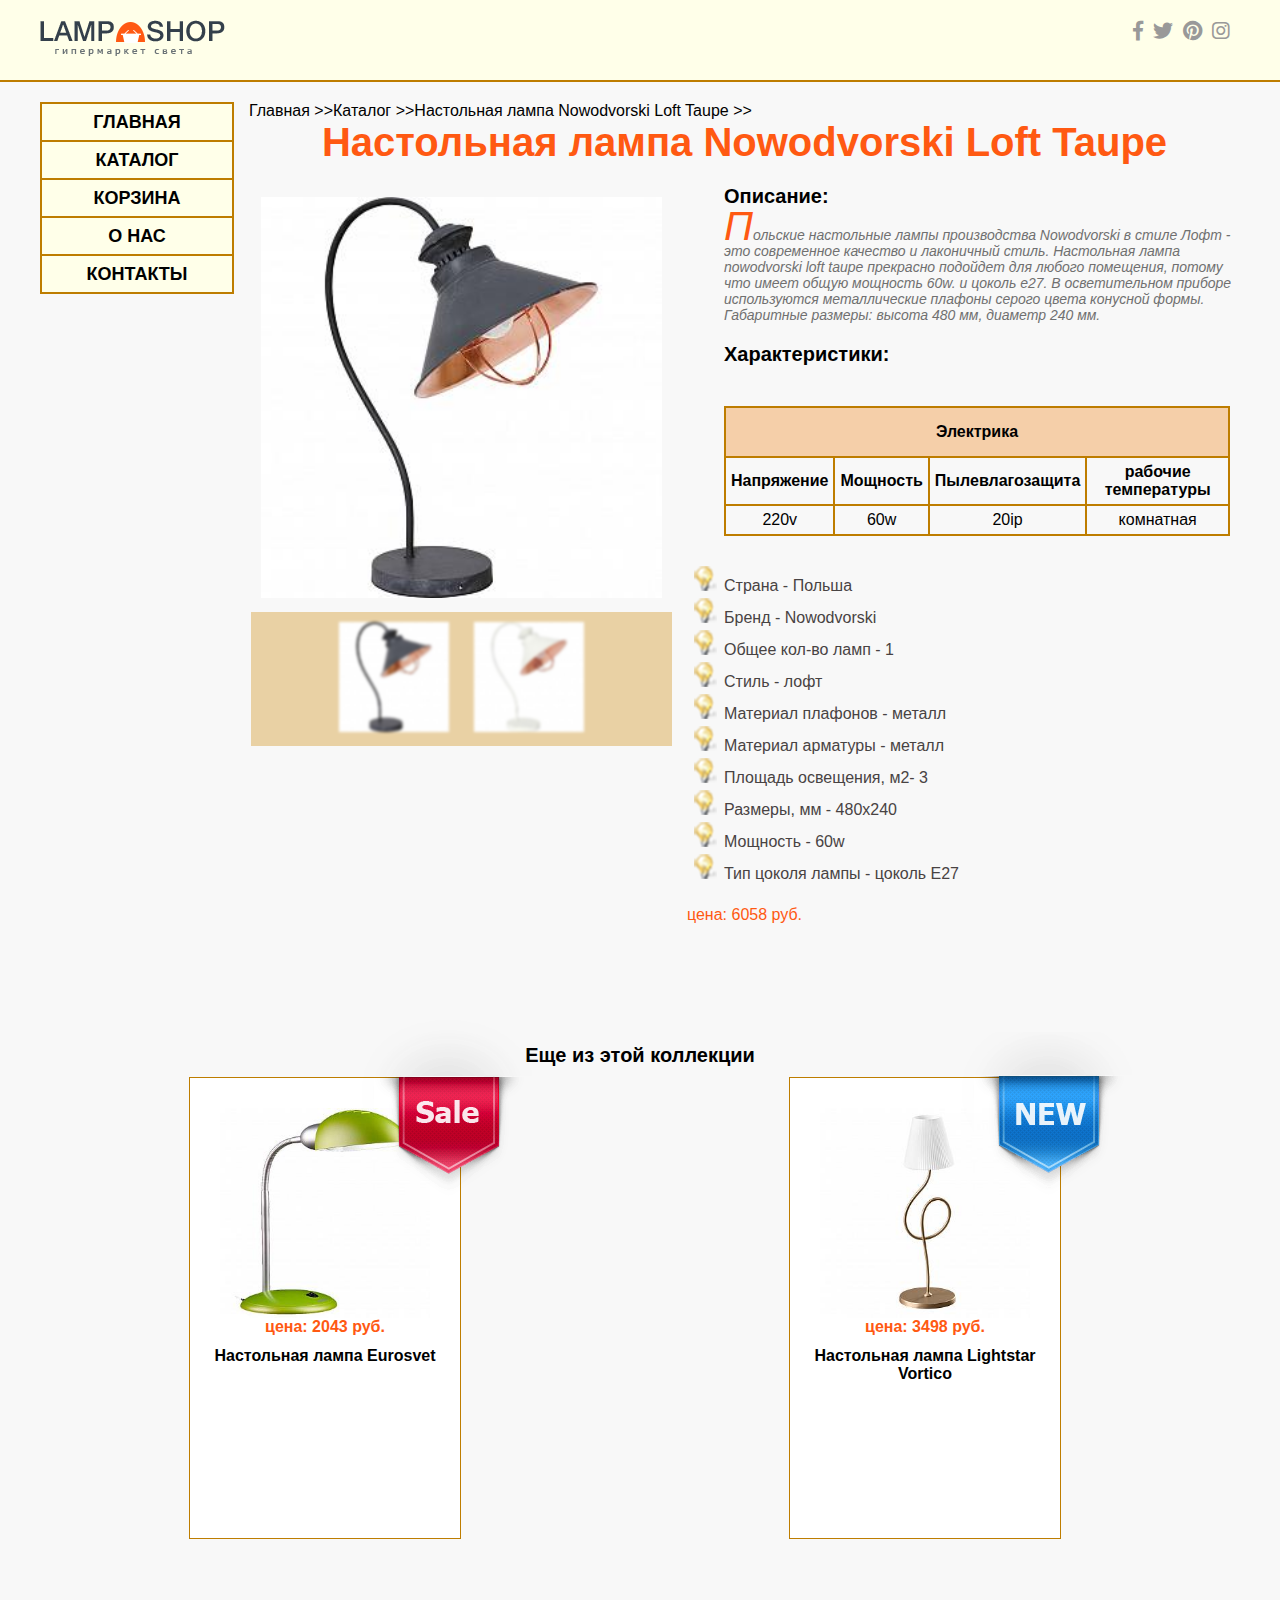
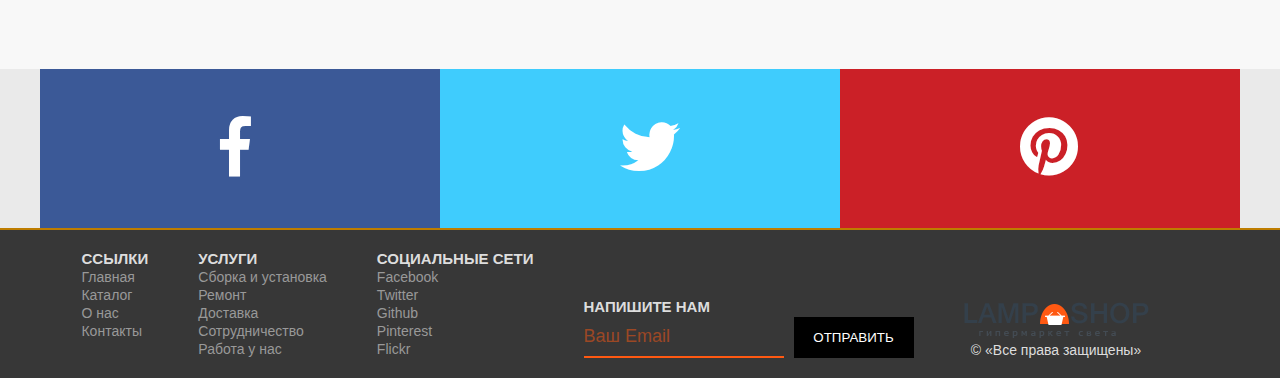
<file: lesson 4/магазин ламп/product_1.html>
<!DOCTYPE html>
<html lang="ru">

<head>
	<meta charset="UTF-8" />
	<meta name="description" content="Настольная лампа Nowodvorski Loft Taupe" />
	<meta name="author" content="Ольга Лозовая" />
	<title>LampShop</title>
	<link rel="icon" type="image/png" href="favicon.png" sizes="128x128" />
	<link rel="stylesheet" href="css/fontawesome-all.min.css">
	<link rel="stylesheet" href="css/style.css">
</head>

<body>
	<div class="footer--down">
		<header class="header">
			<div class="container header-wrapper">

				<a href="index.html">
				<img class="header__logo" src="img/Logo.png" width="185" height="36" alt="logo" ></a>
				<ul class="header__social">

					<li class="header__social__item">
						<a class="social__list-link" href="#">
			<i class="fab fa-facebook-f "></i></a></li>

					<li class="header__social__item">
						<a class="social__list-link" href="#">
			<i class="fab fa-twitter "></i></a></li>

					<li class="header__social__item">
						<a class="social__list-link" href="#">
			<i class="fab fa-pinterest"></i></a></li>

					<li class="header__social__item">
						<a class="social__list-link" href="#">
			<i class="fab fa-instagram"></i></a></li>

				</ul>

			</div>
		</header>
		<section class="main">
			<div class="container main-wrapper">
				<div class="navbar">

					<ul class="header-list">


						<li class="header-list__item"><a class="header-list__link" href="index.html">Главная</a></li>
						<li class="header-list__item"><a class="header-list__link" href="catalog.html">Каталог</a></li>
						<li class="header-list__item"><a class="header-list__link" href="cart.html">Корзина</a></li>				
						<li class="header-list__item"><a class="header-list__link" href="about.html">О&nbsp;нас</a></li>
						<li class="header-list__item"><a class="header-list__link" href="contucts.html">Контакты</a></li>
					</ul>

				</div>
				<div class="main-item">
					<div class="breadcrumbs">
						<ul class="breadcrumbs__list">
							<li class="breadcrumbs__item"><a href="index.html" class="breadcrumbs__link">Главная >> </a></li>
							<li class="breadcrumbs__item"><a href="catalog.html" class="breadcrumbs__link">Каталог >></a></li>
							<li class="breadcrumbs__item"><a href="product_1.html" class="breadcrumbs__link">Настольная лампа Nowodvorski Loft Taupe >></a></li>
						</ul>
					</div>
					<h1 class="main__title">Настольная лампа Nowodvorski Loft Taupe </h1>
					<div class="product">
						<div class="product__image">
							<a href="img/product_1/product_1_black_big.jpg" target="_blank">
		<img width="401" height="401" title="Nowodvorski Loft Taupe черный" src="img/product_1/product_1_black_small.jpg" alt="Настольная лампа Nowodvorski Loft Taupe черный">
	</a>
						</div>
						<div class="product__color center">

							<a class="product__colour__link" href="img/product_1/product_1_black_big.jpg" target="_blank"><img class="product__color__img" width="110" height="110" title="Nowodvorski Loft Taupe белый" src="img/product_1/product_1_black_small.jpg" alt="Настольная лампа Nowodvorski Loft Taupe черный"></a>

							<a class="product__colour__link" href="img/product_1/product_1_white_big.jpg" target="_blank"><img class="product__color__img" width="110" height="110" title="Nowodvorski Loft Taupe белый" src="img/product_1/product_1_white_small.jpg" alt="Настольная лампа Nowodvorski Loft Taupe белый"></a>
						</div>
					</div>

					<div class="description">

						<h2 class="description__title">Описание:</h2>
						<p class="description__txt">Польские настольные лампы производства Nowodvorski в&nbsp;стиле <span class="txt--italic">Лофт</span>&nbsp;- это современное качество и&nbsp;лаконичный стиль. Настольная лампа nowodvorski loft taupe прекрасно подойдет для любого помещения, потому что имеет общую мощность 60w. и&nbsp;цоколь e27. В&nbsp;осветительном приборе используются металлические плафоны серого цвета конусной формы. Габаритные размеры: высота&nbsp;480&nbsp;мм, диаметр&nbsp;240&nbsp;мм.</p>
					</div>

					<div class="description-grid">
						<h2 class="description__title">Характеристики:</h2>

						<table>

							<tr>
								<th colspan="4">Электрика</th>
							</tr>

							<tr>
								<th>Напряжение</th>
								<th>Мощность</th>
								<th>Пылевлагозащита</th>
								<th>рабочие температуры</th>
							</tr>
							<tr>
								<td>220v</td>
								<td>60w</td>
								<td>20ip</td>
								<td>комнатная</td>
							</tr>
						</table>
						<ul class="descr-list">
							<li class="descr-list__item"> <span class="descr-list__item--bold">Страна</span> - Польша</li>
							<li class="descr-list__item"> <span class="descr-list__item--bold">Бренд</span> - Nowodvorski</li>
							<li class="descr-list__item"> <span class="descr-list__item--bold">Общее кол-во ламп</span> - 1</li>
							<li class="descr-list__item"> <span class="descr-list__item--bold">Стиль</span> - лофт</li>
							<li class="descr-list__item"> <span class="descr-list__item--bold">Материал плафонов</span> - металл</li>
							<li class="descr-list__item"> <span class="descr-list__item--bold">Материал арматуры</span> - металл</li>
							<li class="descr-list__item"> <span class="descr-list__item--bold">Площадь освещения, м2</span>- 3</li>
							<li class="descr-list__item"> <span class="descr-list__item--bold">Размеры, мм</span> - 480х240</li>
							<li class="descr-list__item"> <span class="descr-list__item--bold">Мощность</span> - 60w</li>
							<li class="descr-list__item"> <span class="descr-list__item--bold">Тип цоколя лампы</span> - цоколь Е27</li>
						</ul>
					</div>
					<span class="catalog-product__price">цена: 6058 руб.</span>
				</div>
			</div>
		</section>
		<section class="catalog--small">
			<div class="container">
				<h2 class="description__title center">Еще из этой коллекции</h2>
				<div class="catalog">
					<div class="catalog-product">
						<a class="catalog-product__link" href="product_2.html" target="_blank">
		<img  class= "catalog-product__img" width="210" height="210" title=" Eurosvet 1926 зеленый" src="img/product_2/product_2_green_small.jpg" alt="Настольная лампа Eurosvet 1926 зеленый">Настольная лампа Eurosvet</a>
						<span class="catalog-product__price">цена: 2043 руб.</span>
					</div>
					<div class="catalog-product">
						<a class="catalog-product__link" href="product_3.html" target="_blank">
		<img class= "catalog-product__img"  width="210" height="210" title="Lightstar Vortico коричневый" src="img/product_3/product_3_braun_small.jpg" alt="Настольная лампа Lightstar Vortico коричневый">Настольная лампа Lightstar Vortico </a>
						<span class="catalog-product__price">цена: 3498 руб.</span>
					</div>
				</div>
			</div>
		</section>
		<div class="social">
			<div class="container social-wrapper">
				<a href="#" class="social__item__link ">
			 <i class="fab fa-facebook-f "></i></a>
				<a href="#" class="social__item__link">
			 <i class="fab fa-twitter "></i></a>
				<a href="#" class="social__item__link">
			 <i class="fab fa-pinterest" ></i></a>
			</div>
		</div>
	</div>
	<footer class="footer">
		<div class="container">
			<div class="footer-wrapper">
				<div class="footer-menu">
					<span class="menu__title">Ссылки</span>
					<ul class="footer-menu__list">
						<li class="footer-menu__item"><a href="index.html" class="footer-menu__link">Главная</a></li>
						<li class="footer-menu__item"><a href="catalog.html" class="footer-menu__link">Каталог</a></li>
						<li class="footer-menu__item"><a href="about.html" class="footer-menu__link">О нас</a></li>
						<li class="footer-menu__item"><a href="contucts.html" class="footer-menu__link">Контакты</a></li>
					</ul>
				</div>

				<div class="footer-menu">
					<span class="menu__title">Услуги</span>
					<ul class="footer-menu__list">
						<li class="footer-menu__item"><a href="#" class="footer-menu__link">Сборка и установка</a></li>
						<li class="footer-menu__item"><a href="#" class="footer-menu__link">Ремонт</a></li>
						<li class="footer-menu__item"><a href="#" class="footer-menu__link">Доставка</a></li>
						<li class="footer-menu__item"><a href="#" class="footer-menu__link">Сотрудничество</a></li>
						<li class="footer-menu__item"><a href="#" class="footer-menu__link">Работа у нас</a></li>
					</ul>
				</div>
				<div class="footer-menu">
					<span class="menu__title">Социальные сети</span>
					<ul class="footer-menu__list">
						<li class="footer-menu__item"><a href="#" class="footer-menu__link">Facebook</a></li>
						<li class="footer-menu__item"><a href="#" class="footer-menu__link">Twitter</a></li>
						<li class="footer-menu__item"><a href="#" class="footer-menu__link">Github</a></li>
						<li class="footer-menu__item"><a href="#" class="footer-menu__link">Pinterest</a></li>
						<li class="footer-menu__item"><a href="#" class="footer-menu__link">Flickr</a></li>
					</ul>
				</div>

				<div class="contuct--small">
					<span class="menu__title">Напишите нам</span>
					<form class="form--small" action="#" method="post" name="letter--small" title="отправить письмо">
						<input class="input-letter" type="email" placeholder="Ваш Email" size="40" required>
						<input class="letter__sumbit--small " type="submit" value="Отправить">
					</form>
				</div>
				<div class="footer-menu ">
					<a href="index.html" class="header-list__logo"><img class="header__logo" src="img/Logo.png" width="185" height="36" alt="logo" ></a>
					<span class="footer__copyrite">&copy; &laquo;Все права защищены&raquo;</span>
				</div>
			</div>
		</div>

	</footer>
</body>

</html>
</file>
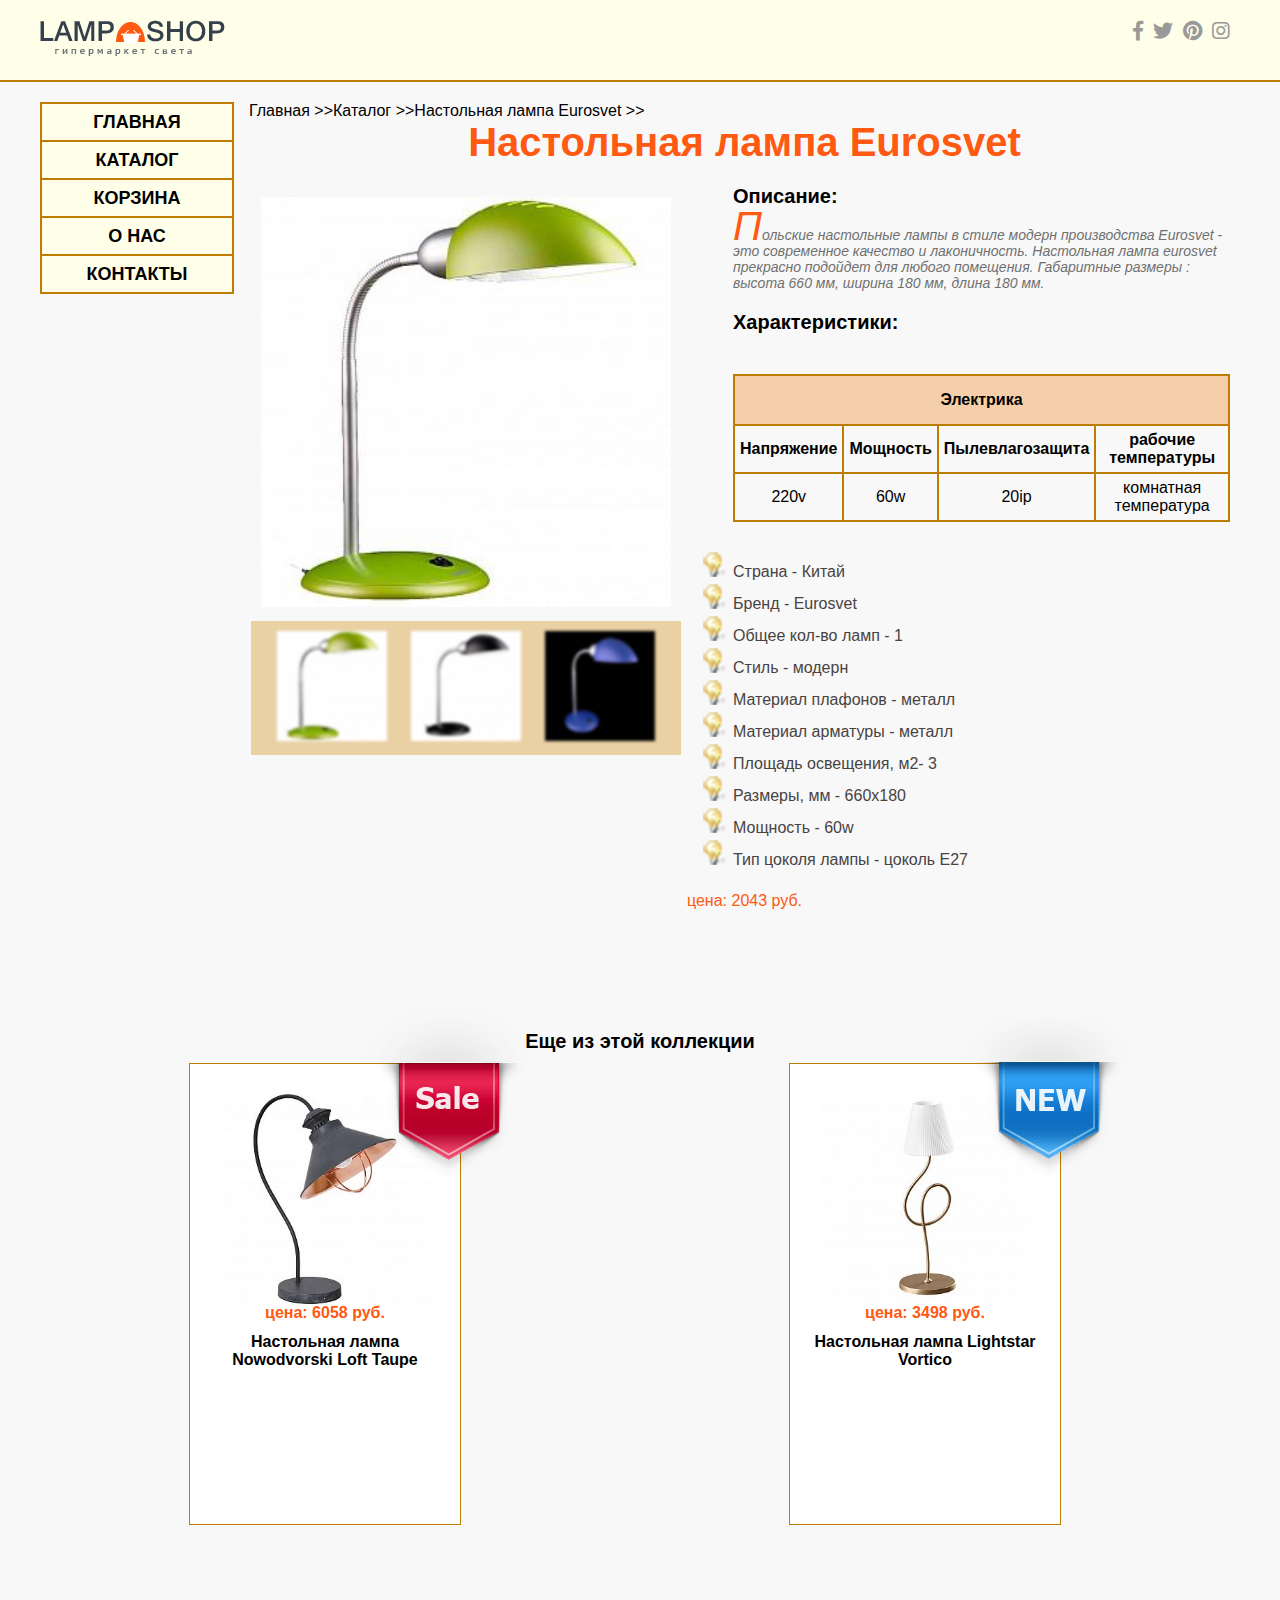
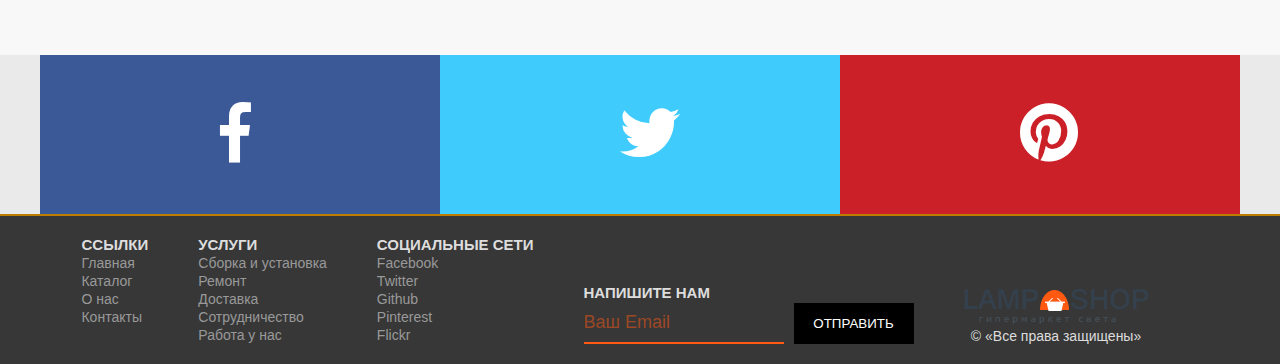
<file: lesson 4/магазин ламп/product_2.html>
<!DOCTYPE html>
<html lang="ru">

<head>
	<meta charset="UTF-8" />
	<meta name="description" content="Настольная лампа Eurosvet" />
	<meta name="author" content="Ольга Лозовая" />
	<title>LampShop</title>
	<link rel="icon" type="image/png" href="favicon.png" sizes="128x128" />
	<link rel="stylesheet" href="css/fontawesome-all.min.css">
	<link rel="stylesheet" href="css/style.css" />
</head>

<body>
	<div class="footer--down">
		<header class="header">
			<div class="container header-wrapper">

				<a href="index.html">
				<img class="header__logo" src="img/Logo.png" width="185" height="36" alt="logo" ></a>

				<ul class="header__social">

					<li class="header__social__item">
						<a class="social__list-link" href="#">
			<i class="fab fa-facebook-f "></i></a></li>

					<li class="header__social__item">
						<a class="social__list-link" href="#">
			<i class="fab fa-twitter "></i></a></li>

					<li class="header__social__item">
						<a class="social__list-link" href="#">
			<i class="fab fa-pinterest"></i></a></li>

					<li class="header__social__item">
						<a class="social__list-link" href="#">
			<i class="fab fa-instagram"></i></a></li>

				</ul>

			</div>
		</header>
		<section class="main">
			<div class="container main-wrapper">
				<div class="navbar">

					<ul class="header-list">


						<li class="header-list__item"><a class="header-list__link" href="index.html">Главная</a></li>
						<li class="header-list__item"><a class="header-list__link" href="catalog.html">Каталог</a></li>
						<li class="header-list__item"><a class="header-list__link" href="cart.html">Корзина</a></li>					
						<li class="header-list__item"><a class="header-list__link" href="about.html">О&nbsp;нас</a></li>
						<li class="header-list__item"><a class="header-list__link" href="contucts.html">Контакты</a></li>
					</ul>

				</div>

				<div class="main-item">
					<div class="breadcrumbs">
						<ul class="breadcrumbs__list">
							<li class="breadcrumbs__item"><a href="index.html" class="breadcrumbs__link">Главная >> </a></li>
							<li class="breadcrumbs__item"><a href="catalog.html" class="breadcrumbs__link">Каталог >></a></li>
							<li class="breadcrumbs__item"><a href="product_2.html" class="breadcrumbs__link">Настольная лампа Eurosvet  >></a></li>
						</ul>
					</div>
					<h1 class="main__title">Настольная лампа Eurosvet </h1>
					<div class="product">
						<div class="product__image">
							<a href="img/product_2/product_2_green_big.jpg" target="_blank">
		<img  width="410" height="410" title=" Eurosvet 1926 зеленый" src="img/product_2/product_2_green_small.jpg" alt="Настольная лампа Eurosvet 1926 зеленый">
	</a>
						</div>
						<div class="product__color center">

							<a class="product__colour__link" href="img/product_2/product_2_green_big.jpg" target="_blank">
			<img class="product__color__img" width="110" height="110" title=" Eurosvet 1926 зеленый" src="img/product_2/product_2_green_small.jpg" alt="Настольная лампа Eurosvet 1926 зеленый"></a>
							<a class="product__colour__link" href="img/product_2/product_2_black_big.jpg" target="_blank">
	<img class="product__color__img" width="110" height="110" title=" Eurosvet 1926 черный" src="img/product_2/product_2_black_small.jpg" alt="Настольная лампа Eurosvet 1926 черный"></a>


							<a class="product__colour__link" href="img/product_2/product_2_blue_big.jpg" target="_blank">
	<img class="product__color__img" width="110" height="110" title=" Eurosvet 1926 синий" src="img/product_2/product_2_blue_small.jpg" alt="Настольная лампа Eurosvet 1926 синий"></a>
						</div>
					</div>
					<div class="description">
						<h2 class="description__title">Описание:</h2>
						<p class="description__txt">Польские настольные лампы в стиле <span class="txt--italic">модерн</span> производства Eurosvet&nbsp;- это современное качество и&nbsp;лаконичность. Настольная лампа eurosvet прекрасно подойдет для&nbsp;любого помещения. Габаритные размеры&nbsp;: высота 660&nbsp;мм, ширина&nbsp;180&nbsp;мм, длина&nbsp;180&nbsp;мм.</p>
					</div>
					<div class="description-grid">
						<h2 class="description__title">Характеристики:</h2>

						<table>

							<tr>
								<th colspan="4">Электрика</th>
							</tr>

							<tr>
								<th>Напряжение</th>
								<th>Мощность</th>
								<th>Пылевлагозащита</th>
								<th>рабочие температуры</th>

							</tr>
							<tr>
								<td>220v</td>
								<td>60w</td>
								<td>20ip</td>
								<td>комнатная температура</td>

							</tr>
						</table>
						<ul class="descr-list">
							<li class="descr-list__item"> <span class="descr-list__item--bold">Страна</span> - Китай</li>
							<li class="descr-list__item"> <span class="descr-list__item--bold">Бренд</span> - Eurosvet</li>
							<li class="descr-list__item"> <span class="descr-list__item--bold">Общее кол-во ламп</span> - 1</li>
							<li class="descr-list__item"> <span class="descr-list__item--bold">Стиль</span> - модерн</li>
							<li class="descr-list__item"> <span class="descr-list__item--bold">Материал плафонов</span> - металл</li>
							<li class="descr-list__item"> <span class="descr-list__item--bold">Материал арматуры</span> - металл</li>
							<li class="descr-list__item"> <span class="descr-list__item--bold">Площадь освещения, м2</span>- 3</li>
							<li class="descr-list__item"> <span class="descr-list__item--bold">Размеры, мм</span> - 660х180</li>
							<li class="descr-list__item"> <span class="descr-list__item--bold">Мощность</span> - 60w</li>
							<li class="descr-list__item"> <span class="descr-list__item--bold">Тип цоколя лампы</span> - цоколь Е27</li>
						</ul>
					</div>
					<span class="catalog-product__price">цена: 2043 руб.</span>
				</div>
			</div>
		</section>
		<section class="catalog--small">
			<div class="container">
				<h2 class="description__title center">Еще из этой коллекции</h2>
				<div class="catalog">
					<div class="catalog-product">
						<a class="catalog-product__link" href="product_1.html" target="_blank">
		<img  class= "catalog-product__img" width="210" height="210" title="Nowodvorski Loft Taupe черный" src="img/product_1/product_1_black_small.jpg" alt="Настольная лампа Nowodvorski Loft Taupe черный">Настольная лампа Nowodvorski Loft Taupe</a>
						<span class="catalog-product__price">цена: 6058 руб.</span>
					</div>

					<div class="catalog-product">
						<a class="catalog-product__link" href="product_3.html" target="_blank">
		<img class= "catalog-product__img"  width="210" height="210" title="Lightstar Vortico коричневый" src="img/product_3/product_3_braun_small.jpg" alt="Настольная лампа Lightstar Vortico коричневый">Настольная лампа Lightstar Vortico </a>
						<span class="catalog-product__price">цена: 3498 руб.</span>
					</div>
				</div>
			</div>
		</section>

		<div class="social">
			<div class="container social-wrapper">

				<a href="#" class="social__item__link ">
			 <i class="fab fa-facebook-f "></i></a>

				<a href="#" class="social__item__link">
			 <i class="fab fa-twitter "></i></a>

				<a href="#" class="social__item__link">
			 <i class="fab fa-pinterest" ></i></a>

			</div>
		</div>
	</div>
	<footer class="footer">
		<div class="container">
			<div class="footer-wrapper">

				<div class="footer-menu">
					<span class="menu__title">Ссылки</span>
					<ul class="footer-menu__list">
						<li class="footer-menu__item"><a href="index.html" class="footer-menu__link">Главная</a></li>
						<li class="footer-menu__item"><a href="catalog.html" class="footer-menu__link">Каталог</a></li>
						<li class="footer-menu__item"><a href="about.html" class="footer-menu__link">О нас</a></li>
						<li class="footer-menu__item"><a href="contucts.html" class="footer-menu__link">Контакты</a></li>
					</ul>
				</div>


				<div class="footer-menu">
					<span class="menu__title">Услуги</span>
					<ul class="footer-menu__list">
						<li class="footer-menu__item"><a href="#" class="footer-menu__link">Сборка и установка</a></li>
						<li class="footer-menu__item"><a href="#" class="footer-menu__link">Ремонт</a></li>
						<li class="footer-menu__item"><a href="#" class="footer-menu__link">Доставка</a></li>
						<li class="footer-menu__item"><a href="#" class="footer-menu__link">Сотрудничество</a></li>
						<li class="footer-menu__item"><a href="#" class="footer-menu__link">Работа у нас</a></li>
					</ul>
				</div>

				<div class="footer-menu">
					<span class="menu__title">Социальные сети</span>
					<ul class="footer-menu__list">
						<li class="footer-menu__item"><a href="#" class="footer-menu__link">Facebook</a></li>
						<li class="footer-menu__item"><a href="#" class="footer-menu__link">Twitter</a></li>
						<li class="footer-menu__item"><a href="#" class="footer-menu__link">Github</a></li>
						<li class="footer-menu__item"><a href="#" class="footer-menu__link">Pinterest</a></li>
						<li class="footer-menu__item"><a href="#" class="footer-menu__link">Flickr</a></li>

					</ul>
				</div>
				<div class="contuct--small">
					<span class="menu__title">Напишите нам</span>
					<form class="form--small" action="#" method="post" name="letter--small" title="отправить письмо">

						<input class="input-letter" type="email" placeholder="Ваш Email" size="40" required>

						<input class="letter__sumbit--small " type="submit" value="Отправить">


					</form>
				</div>
				<div class="footer-menu ">
					<a href="index.html" class="header-list__logo"><img class="header__logo" src="img/Logo.png" width="185" height="36" alt="logo" ></a>
					<span class="footer__copyrite">&copy; &laquo;Все права защищены&raquo;</span>
				</div>
			</div>
		</div>

	</footer>
</body>

</html>
</file>
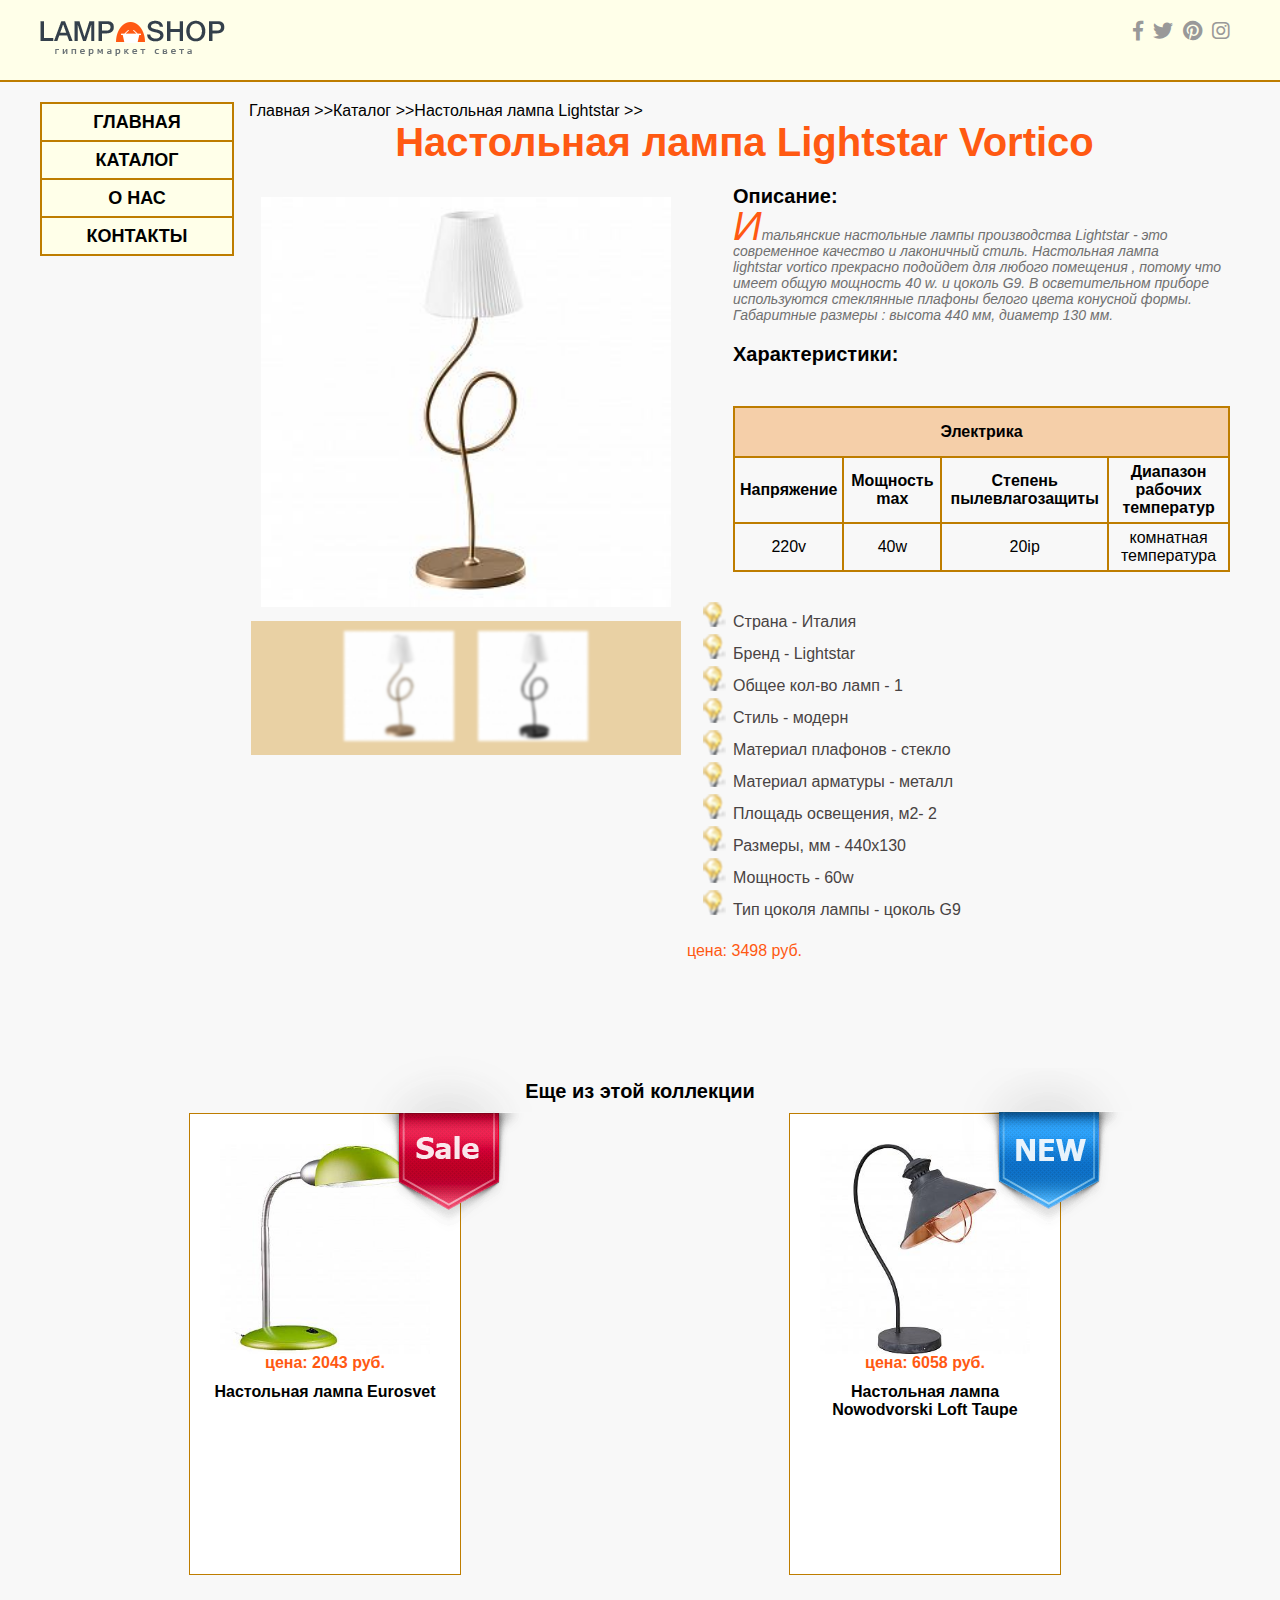
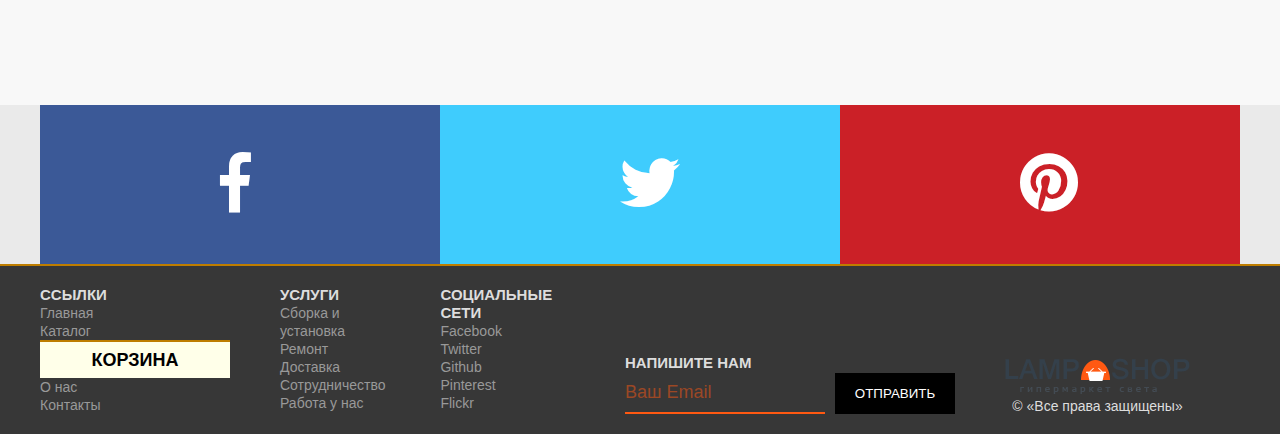
<file: lesson 4/магазин ламп/product_3.html>
<!DOCTYPE html>
<html lang="ru">

<head>
	<meta charset="UTF-8" />
	<meta name="description" content="Настольная лампа Lightstar Vortico" />
	<meta name="author" content="Ольга Лозовая" />
	<title>LampShop</title>
	<link rel="icon" type="image/png" href="favicon.png" sizes="128x128" />
	<link rel="stylesheet" href="css/fontawesome-all.min.css">
	<link rel="stylesheet" href="css/style.css">
</head>

<body>
	<div class="footer--down">
		<header class="header">
			<div class="container header-wrapper">

				<a href="index.html">
				<img class="header__logo" src="img/Logo.png" width="185" height="36" alt="logo" ></a>

				<ul class="header__social">

					<li class="header__social__item">
						<a class="social__list-link" href="#">
			<i class="fab fa-facebook-f "></i></a></li>

					<li class="header__social__item">
						<a class="social__list-link" href="#">
			<i class="fab fa-twitter "></i></a></li>

					<li class="header__social__item">
						<a class="social__list-link" href="#">
			<i class="fab fa-pinterest"></i></a></li>

					<li class="header__social__item">
						<a class="social__list-link" href="#">
			<i class="fab fa-instagram"></i></a></li>

				</ul>
			</div>
		</header>
		<section class="main">
			<div class="container main-wrapper">
				<div class="navbar">

					<ul class="header-list">


						<li class="header-list__item"><a class="header-list__link" href="index.html">Главная</a></li>
						<li class="header-list__item"><a class="header-list__link" href="catalog.html">Каталог</a></li>
						<li class="header-list__item"><a class="header-list__link" href="about.html">О&nbsp;нас</a></li>
						<li class="header-list__item"><a class="header-list__link" href="contucts.html">Контакты</a></li>
					</ul>

				</div>
				<div class="main-item">
					<div class="breadcrumbs">
						<ul class="breadcrumbs__list">
							<li class="breadcrumbs__item"><a href="index.html" class="breadcrumbs__link">Главная >> </a></li>
							<li class="breadcrumbs__item"><a href="catalog.html" class="breadcrumbs__link">Каталог >></a></li>
							<li class="breadcrumbs__item"><a href="product_3.html" class="breadcrumbs__link">Настольная лампа Lightstar >></a></li>
						</ul>
					</div>
					<h1 class="main__title">Настольная лампа Lightstar Vortico</h1>
					<div class="product">

						<div class="product__image">
							<a href="img/product_3/product_3_braun_big.jpg" target="_blank">
		<img width="410" height="410" title="Lightstar Vortico коричневый" src="img/product_3/product_3_braun_small.jpg" alt="Настольная лампа Lightstar Vortico коричневый"></a>
						</div>

						<div class="product__color center">

							<a class="product__colour__link" href="img/product_3/product_3_braun_big.jpg" target="_blank">
		<img class="product__color__img" width="110" height="110" title="Lightstar Vortico коричневый" src="img/product_3/product_3_braun_small.jpg" alt="Настольная лампа Lightstar Vortico коричневый"></a>
							<a class="product__colour__link" href="img/product_3/product_3_black_big.jpg" target="_blank">
		<img class="product__color__img" width="110" height="110" title="Lightstar Vortico черный" src="img/product_3/product_3_black_small.jpg" alt="Настольная лампа Lightstar Vortico черный"></a>
						</div>
					</div>

					<div class="description">
						<h2 class="description__title">Описание:</h2>
						<p class="description__txt">Итальянские настольные лампы производства Lightstar&nbsp;- это современное качество и&nbsp;лаконичный стиль. Настольная лампа lightstar&nbsp;vortico прекрасно подойдет для любого помещения&nbsp;, потому что имеет общую мощность&nbsp;40&nbsp;w. и&nbsp;цоколь&nbsp;G9. В&nbsp;осветительном приборе используются стеклянные плафоны белого цвета конусной формы. Габаритные размеры&nbsp;: высота&nbsp;440&nbsp;мм, диаметр&nbsp;130&nbsp;мм.</p>
					</div>

					<div class="description-grid">
						<h2 class="description__title">Характеристики:</h2>

						<table>

							<tr>
								<th colspan="4">Электрика</th>
							</tr>

							<tr>
								<th>Напряжение</th>
								<th>Мощность max</th>
								<th>Степень пылевлагозащиты</th>
								<th>Диапазон рабочих температур</th>

							</tr>
							<tr>
								<td>220v</td>
								<td>40w</td>
								<td>20ip</td>
								<td>комнатная температура</td>

							</tr>
						</table>
						<ul class="descr-list">

							<li class="descr-list__item"> <span class="descr-list__item--bold">Страна</span> - Италия</li>
							<li class="descr-list__item"> <span class="descr-list__item--bold">Бренд</span> - Lightstar</li>
							<li class="descr-list__item"> <span class="descr-list__item--bold">Общее кол-во ламп</span> - 1</li>
							<li class="descr-list__item"> <span class="descr-list__item--bold">Стиль</span> - модерн</li>
							<li class="descr-list__item"> <span class="descr-list__item--bold">Материал плафонов</span> - стекло</li>
							<li class="descr-list__item"> <span class="descr-list__item--bold">Материал арматуры</span> - металл</li>
							<li class="descr-list__item"> <span class="descr-list__item--bold">Площадь освещения, м2</span>- 2</li>
							<li class="descr-list__item"> <span class="descr-list__item--bold">Размеры, мм</span> - 440х130</li>
							<li class="descr-list__item"> <span class="descr-list__item--bold">Мощность</span> - 60w</li>
							<li class="descr-list__item"> <span class="descr-list__item--bold">Тип цоколя лампы</span> - цоколь G9</li>
						</ul>
					</div>
					<span class="catalog-product__price">цена: 3498 руб.</span>
				</div>
			</div>
		</section>

		<section class="catalog--small">
			<div class="container">
				<h2 class="description__title center">Еще из этой коллекции</h2>
				<div class="catalog">
					<div class="catalog-product">
						<a class="catalog-product__link" href="product_2.html" target="_blank">
		<img  class= "catalog-product__img" width="210" height="210" title=" Eurosvet 1926 зеленый" src="img/product_2/product_2_green_small.jpg" alt="Настольная лампа Eurosvet 1926 зеленый">Настольная лампа Eurosvet</a>
						<span class="catalog-product__price">цена: 2043 руб.</span>
					</div>

					<div class="catalog-product">
						<a class="catalog-product__link" href="product_1.html" target="_blank">
		<img  class= "catalog-product__img" width="210" height="210" title="Nowodvorski Loft Taupe черный" src="img/product_1/product_1_black_small.jpg" alt="Настольная лампа Nowodvorski Loft Taupe черный">Настольная лампа Nowodvorski Loft Taupe</a>
						<span class="catalog-product__price">цена: 6058 руб.</span>
					</div>
				</div>

			</div>
		</section>

		<div class="social">
			<div class="container social-wrapper">

				<a href="#" class="social__item__link ">
			 <i class="fab fa-facebook-f "></i></a>

				<a href="#" class="social__item__link">
			 <i class="fab fa-twitter "></i></a>

				<a href="#" class="social__item__link">
			 <i class="fab fa-pinterest" ></i></a>
			</div>
		</div>
	</div>
	<footer class="footer">
		<div class="container">
			<div class="footer-wrapper">

				<div class="footer-menu">
					<span class="menu__title">Ссылки</span>
					<ul class="footer-menu__list">
						<li class="footer-menu__item"><a href="index.html" class="footer-menu__link">Главная</a></li>
						<li class="footer-menu__item"><a href="catalog.html" class="footer-menu__link">Каталог</a></li>
						<li class="header-list__item"><a class="header-list__link" href="cart.html">Корзина</a></li>						
						<li class="footer-menu__item"><a href="about.html" class="footer-menu__link">О нас</a></li>
						<li class="footer-menu__item"><a href="contucts.html" class="footer-menu__link">Контакты</a></li>
					</ul>
				</div>


				<div class="footer-menu">
					<span class="menu__title">Услуги</span>
					<ul class="footer-menu__list">
						<li class="footer-menu__item"><a href="#" class="footer-menu__link">Сборка и установка</a></li>
						<li class="footer-menu__item"><a href="#" class="footer-menu__link">Ремонт</a></li>
						<li class="footer-menu__item"><a href="#" class="footer-menu__link">Доставка</a></li>
						<li class="footer-menu__item"><a href="#" class="footer-menu__link">Сотрудничество</a></li>
						<li class="footer-menu__item"><a href="#" class="footer-menu__link">Работа у нас</a></li>
					</ul>
				</div>

				<div class="footer-menu">
					<span class="menu__title">Социальные сети</span>
					<ul class="footer-menu__list">
						<li class="footer-menu__item"><a href="#" class="footer-menu__link">Facebook</a></li>
						<li class="footer-menu__item"><a href="#" class="footer-menu__link">Twitter</a></li>
						<li class="footer-menu__item"><a href="#" class="footer-menu__link">Github</a></li>
						<li class="footer-menu__item"><a href="#" class="footer-menu__link">Pinterest</a></li>
						<li class="footer-menu__item"><a href="#" class="footer-menu__link">Flickr</a></li>

					</ul>
				</div>
				<div class="contuct--small">
					<span class="menu__title">Напишите нам</span>
					<form class="form--small" action="#" method="post" name="letter--small" title="отправить письмо">

						<input class="input-letter" type="email" placeholder="Ваш Email" size="40" required>

						<input class="letter__sumbit--small " type="submit" value="Отправить">


					</form>
				</div>
				<div class="footer-menu ">
					<a href="index.html" class="header-list__logo"><img class="header__logo" src="img/Logo.png" width="185" height="36" alt="logo" ></a>
					<span class="footer__copyrite">&copy; &laquo;Все права защищены&raquo;</span>
				</div>
			</div>
		</div>

	</footer>
</body>

</html>
</file>
<file: lesson 5/style.css>
.black {
		display: inline-block;
    width: 100px;
    height: 100px;
    background-color: black;
}

.white {
		display: inline-block;
    width: 100px;
    height: 100px;
    background-color: #fff;

}
</file>
<file: lesson 4/магазин ламп/css/style.css>
* {
	margin: 0;
	padding: 0;
}

html {
	height: 100%;
}

body {
	background: #f8f8f8;
	font-family: sans-serif;
	font-size: 16px;
	text-align: left;
	color: black;
	height: 100%;
	display: flex;
	flex-direction: column;
}

.footer--down {
	flex: 1 0 auto;

}


.container {
	max-width: 1200px;
	margin: 0 auto;
}

/*HEADER--------------------------------*/

.header {
	padding: 20px 0;
	background: #ffffe9;
	border-bottom: 2px solid #be7d00;
}

.header-wrapper {
	display: flex;
	flex-direction: row;
	justify-content: space-between;
}

.box {
	display: inline-block;
	background-color: #fff51f;
	width: 150px;
	padding: 20px;

}

.box__title {
	font-size: 18px;
	font-weight: 700;
	color: black;
	text-transform: uppercase;
	text-align: center;
	margin-bottom: 10px;
}

.box__text {
	text-align: center;
}

.header__social {
	list-style-type: none;
	display: flex;
	flex-direction: row;
}

.header__social__item {
	margin-right: 10px;
}

.social__list-link {
	color: #999999;
	font-size: 20px;
}

.social__list-link:hover {
	color: black;
}

.social__list-link:active {
	color: #be7d00;
}

.header-list {
	width: 190px;
	border: 2px solid #be7d00;
	margin-bottom: 20px;
}

.header-list__item {
	border-top: 2px solid #be7d00;
	width: 100%;
	list-style-type: none;
	font-size: 18px;
	font-weight: 700;
	line-height: 36px;
	color: black;
	text-transform: uppercase;
	text-align: center;
}

.header-list__item:first-child {
	border-top: 0px solid #be7d00;
}

.header-list__link {
	background-color: #ffffe9;
	color: black;
	text-decoration: none;
	display: block;
	width: 190px;
}

.header-list__link:hover {
	background-color: #ff5912;
	color: black;
}

.header-list__link:active {
	color: #ff5912;

}


/*FOOTER--------------------------------*/

.footer {
	padding: 20px 0;
	border-top: 2px solid #be7d00;
	background-color: #373737;
	flex-shrink: 0;
}

.footer__copyrite {
	display: block;
	text-align: center;
	font-size: 14px;
	color: #dddddd;

}


.footer-wrapper {
	display: flex;
	justify-content: center;
}

.footer-menu {
	margin-right: 50px;

}

.menu__title {
	color: #dddddd;
	font-size: 15px;
	font-weight: 600;
	text-align: left;
	margin-top: 39px;
	text-transform: uppercase;
}

.footer-menu__list {
	list-style-type: none;
	padding: 0;
}

.footer-menu__link {
	color: #999999;
	font-size: 14px;
	font-weight: 400;
	text-align: left;
	text-decoration: none;

}

.footer-menu__link:hover {
	color: #e64a19;
}

.footer-menu__link:active {
	color: #e64a19;
	filter: brightness(2.5);
}

.footer-menu:last-child {
	align-self: flex-end;
}

/*MAIN--------------------------------*/

.main {
	position: relative;
	padding: 20px 0;
}

.main--bg {
	height: 650px;
	background-color: white;
	background-image: url(../img/bg.png);
	background-repeat: no-repeat;
	background-size: 100%;
}

.main-wrapper {
	display: flex;
	flex-direction: row;

}

.navbar {
	display: inline-block;
	flex-grow: 1;
}

.main__block {

	display: inline-block;
	flex-grow: 3;
	/*
	position: absolute;
	top: 30%;
	left: 10%;
*/
}

.main-item {
	display: inline-block;
	flex-grow: 2;
	margin-left: 15px;
}

.main__title {
	padding: 0 0 20px 0;
	font-size: 40px;
	color: #ff5912;
	text-align: center;
}

.description__title {
	padding: 0 0 10px;
	font-size: 20px;
}

figure {
	display: inline-block;
	margin: 20px auto;
}


figcaption {
	text-align: center;
	font-size: 14px;
	font-style: italic;
}

article {
	margin: 20px 0;
}

/*catalog--------------------------------*/

.catalog {
	display: flex;
	flex-direction: row;
	justify-content: space-around;
	flex-wrap: wrap;
	text-align: center;
	font-weight: 700;
}

.catalog-product {
	width: 270px;
	height: 430px;
	padding-top: 30px;
	margin-right: 30px;
	margin-bottom: 30px;
	background-color: #fff;
	border: 1px solid #be7d00;
	position: relative;
}

.catalog-product:nth-child(1)::before {
	content: '';
	background: url(../img/sale.png) no-repeat center;
	width: 184px;
	height: 183px;
	position: absolute;
	top: -65px;
	right: -80px;
}

.catalog-product:nth-child(2)::before {
	content: '';
	background: url(../img/new.png) no-repeat center;
	width: 184px;
	height: 183px;
	position: absolute;
	top: -56px;
	right: -80px;
}

.catalog-product:hover {
	box-shadow: 10px 2px 47px 7px rgba(0, 0, 0, 0.5);

}

.catalog-product:active {
	filter: brightness(3);

}

.catalog-product__link {
	display: block;
	height: 210px;
	text-decoration: none;
	color: #000;
	padding: 0 10px;
}

.catalog-product__img {
	padding-bottom: 25px;
}

.catalog-product__desc {
	color: #707070;
	font-size: 14px;
	font-style: italic;
	line-height: 16px;
	text-align: center;
	padding: 10px 10px;
}

.catalog-product__desc::first-letter {
	color: #ff5912;
	font-size: 40px;

}

.add-to-cart {
		padding: 5px;
    border-radius: 5px;
    border: 2px solid #ff5912;
    background: transparent;
    border-left-style: solid;
    font-size: 12px;
    text-transform: uppercase;
    font-weight: 700;
    color: black;
		margin-bottom: 10px;
}

.add-to-cart:hover {
			cursor: pointer;
	    color: #ff5912 ;
	    border: 2px solid black;
}

.catalog-product__price {
	display: block;
	color: #ff5912;
	text-align: center;
}

.catalog--small {
	margin: 100px 0;
}

/*------contucts-----------------*/

.contucts {
	margin: 30px 0;
	display: flex;
	justify-content: space-around;
	background-color: #e9d1a4;
	padding-top: 10px;
}

.contacts__item a {
	display: block;
	text-decoration: none;
	color: black;
	padding-bottom: 10px;

}

.contacts__item a:hover {
	color: #ff5912;
}

.txt--italic {
	font-style: italic;
}

.contacts__item p {
	padding-bottom: 10px;
}

/*----------form-----------------*/

.form {
	margin-bottom: 30px;
}

.form fieldset {
	border: 2px solid #be7d00;

}

.form legend {
	text-align: center;
	text-transform: uppercase;
	font-weight: 600;
}

.letter {
	margin: 40px 0;
}

.center {
	text-align: center;
}

.letter__item {
	margin: 10px 10px;
}

input[type="text"],
input[type="email"] {
	height: 40px;
	width: 200px;
	border: 0px;
	background: transparent;
	border-bottom: 2px solid #ff5912;
	font-size: 18px;
	outline: none;
	text-transform: capitalize;
}

input[type="email"] {
	color: rgb(150, 48, 12);
}

input::placeholder {
	color: rgba(255, 89, 18, 0.5);
	font-size: 18px;
}

input[type="email"]:focus {
	background-color: rgb(245, 207, 169);
}

.letter__sumbit {
	padding: 15px;
	border-radius: 5px;
	border: 2px solid #ff5912;
	background: transparent;
	border-left-style: solid;
	font-size: 16px;
	text-transform: uppercase;
	font-weight: 700;
	color: black;
}

.letter__sumbit:hover {
	border: 2px solid black;
	color: #ff5912;
}

.letter__sumbit:active {
	filter: brightness(5);
}

textarea {
	margin-bottom: 20px;
	font-size: 18px;
	padding: 10px;
	border: 1px solid #ff5912;
}

textarea::placeholder {
	color: rgba(255, 89, 18, 0.5);
	font-size: 18px;

}

.map {
	width: 100%;
}

/*-------product-----------------*/

.product {
	display: inline-block;
	text-align: left;
	border: 2px solid transparent;

	float: left;
	margin-right: 50px;
}

.product:hover {
	box-shadow: 0px 0px 47px -1px rgba(0, 0, 0, 0.5);
	border: 2px solid #be7d00;

}

.product:active {
	border: 2px solid #be7d00;
	filter: brightness(2);
}

.product__image {
	margin: 10px;
}

.product__color {
	background-color: #e9d1a4;
}

.product__color__img {
	margin: 10px;
	filter: blur(1.5px);
}

.product__color__img:hover {
	filter: blur(0px);
}

.description {
	margin-bottom: 20px;
}

.description__txt {
	color: #707070;
	font-size: 14px;
	font-style: italic;
	line-height: 16px;
}

.description__txt::first-letter {
	color: #ff5912;
	font-size: 40px;

}

.description-grid {
	margin-bottom: 20px;
}

.descr-list {
	list-style-image: url(../img/list_small.png);
	display: inline-block;
}

.descr-list__item {
	color: #484343;
	font-size: 16px;
	font-weight: 400;
	line-height: 24px;
	text-align: left;
}

/*----------------table-----------*/

table {
	width: auto;
	text-align: center;
	border: 2px solid #be7d00;
	margin: 30px 10px;
	border-collapse: collapse;
}

td,
th {
	border: 2px solid #be7d00;
	text-align: center;
	padding: 5px;

}

th:only-child {
	padding: 15px 5px;
	background-color: rgb(245, 207, 169);
}


.breadcrumbs__list {
	list-style-type: none;
	display: flex;
	flex-direction: row;
}

.breadcrumbs__link {
	text-decoration: none;
	color: black;
}

.breadcrumbs__link:hover {
	color: #ff5912;
}


.social__item__link {
	width: 400px;
	padding: 45px 180px;
	font-size: 60px;
	color: white;
	box-sizing: border-box;
}


.social-wrapper {
	display: flex;
	flex-direction: row;
}

.social-wrapper:nth-child(1) {
	background-color: #3b5997;
}

.social__item__link:nth-child(2) {
	background-color: #3fccfd;
}

.social__item__link:nth-child(3) {
	background-color: #cb2027;
}

.social__item__link:hover {
	background-color: #ff5912;
}

.social__item__link:active {
	background-color: #ff5912;
	color: black;
}

.contuct--small {
	align-self: flex-end;
}

.form--small {
	display: flex;
	flex-direction: row;
	align-items: flex-end;
	margin-right: 50px;
}

.letter__sumbit--small {
	background-color: #000000;
	width: 120px;
	padding: 13px;
	color: white;
	text-transform: uppercase;
	border: 0;
	margin-left: 10px;
}

.letter__sumbit--small:hover {
	color: #ff5912;
}

.letter__sumbit--small:active {
	color: #000000;
	background-color: white;
}

.foto {
	background-color: #eaeaea;
	padding: 50px 5px;
}

.social {
	background-color: #eaeaea;
}

.foto-wrapper {
	display: flex;
	flex-direction: column;
	align-items: center;
}

.foto__title {
	color: #333333;
	font-size: 20px;
	font-weight: 900;
	margin-bottom: 15px;
}

.foto__title::before {
	content: '';
	background: url(../img/foto/insta.png) no-repeat center;
	width: 28px;
	height: 28px;
	float: left;
	margin-right: 10px;
}

.foto__list {
	display: flex;
	flex-direction: row;
}

.foto__link {
	opacity: 0.4;
	margin-left: 10px;
}

.foto__link:hover {
	opacity: 1;
	box-shadow: -2px 7px 52px -8px rgba(0, 0, 0, 0.75);
}

.foto__link:active {
	opacity: 1;
	filter: brightness(2.8);
}
</file>
<file: lesson 4/magazin/css/style.css>
* {
	margin: 0;
	padding: 0;
}

html {
	height: 100%;
}

body {
	background: #f8f8f8;
	font-family: sans-serif;
	font-size: 16px;
	text-align: left;
	color: black;
	height: 100%;
	display: flex;
	flex-direction: column;
}

.footer--down {
	flex: 1 0 auto;

}


.container {
	max-width: 1200px;
	margin: 0 auto;
}

/*HEADER--------------------------------*/

.header {
	padding: 20px 0;
	background: #ffffe9;
	border-bottom: 2px solid #be7d00;
}

.header-wrapper {
	display: flex;
	flex-direction: row;
	justify-content: space-between;
}

.box {
	display: inline-block;
	background-color: #fff51f;
	width: 150px;
	padding: 20px;

}

.box__title {
	font-size: 18px;
	font-weight: 700;
	color: black;
	text-transform: uppercase;
	text-align: center;
	margin-bottom: 10px;
}

.box__text {
	text-align: center;
}

.header__social {
	list-style-type: none;
	display: flex;
	flex-direction: row;
}

.header__social__item {
	margin-right: 10px;
}

.social__list-link {
	color: #999999;
	font-size: 20px;
}

.social__list-link:hover {
	color: black;
}

.social__list-link:active {
	color: #be7d00;
}

.header-list {
	width: 190px;
	border: 2px solid #be7d00;
	margin-bottom: 20px;
}

.header-list__item {
	border-top: 2px solid #be7d00;
	width: 100%;
	list-style-type: none;
	font-size: 18px;
	font-weight: 700;
	line-height: 36px;
	color: black;
	text-transform: uppercase;
	text-align: center;
}

.header-list__item:first-child {
	border-top: 0px solid #be7d00;
}

.header-list__link {
	background-color: #ffffe9;
	color: black;
	text-decoration: none;
	display: block;
	width: 190px;
}

.header-list__link:hover {
	background-color: #ff5912;
	color: black;
}

.header-list__link:active {
	color: #ff5912;

}


/*FOOTER--------------------------------*/

.footer {
	padding: 20px 0;
	border-top: 2px solid #be7d00;
	background-color: #373737;
	flex-shrink: 0;
}

.footer__copyrite {
	display: block;
	text-align: center;
	font-size: 14px;
	color: #dddddd;

}


.footer-wrapper {
	display: flex;
	justify-content: center;
}

.footer-menu {
	margin-right: 50px;

}

.menu__title {
	color: #dddddd;
	font-size: 15px;
	font-weight: 600;
	text-align: left;
	margin-top: 39px;
	text-transform: uppercase;
}

.footer-menu__list {
	list-style-type: none;
	padding: 0;
}

.footer-menu__link {
	color: #999999;
	font-size: 14px;
	font-weight: 400;
	text-align: left;
	text-decoration: none;

}

.footer-menu__link:hover {
	color: #e64a19;
}

.footer-menu__link:active {
	color: #e64a19;
	filter: brightness(2.5);
}

.footer-menu:last-child {
	align-self: flex-end;
}

/*MAIN--------------------------------*/

.main {
	position: relative;
	padding: 20px 0;
}

.main--bg {
	height: 650px;
	background-color: white;
	background-image: url(../img/bg.png);
	background-repeat: no-repeat;
	background-size: 100%;
}

.main-wrapper {
	display: flex;
	flex-direction: row;

}

.navbar {
	display: inline-block;
	flex-grow: 1;
}

.main__block {

	display: inline-block;
	flex-grow: 3;
	/*
	position: absolute;
	top: 30%;
	left: 10%;
*/
}

.main-item {
	display: inline-block;
	flex-grow: 2;
	margin-left: 15px;
}

.main__title {
	padding: 0 0 20px 0;
	font-size: 40px;
	color: #ff5912;
	text-align: center;
}

.description__title {
	padding: 0 0 10px;
	font-size: 20px;
}

figure {
	display: inline-block;
	margin: 20px auto;
}


figcaption {
	text-align: center;
	font-size: 14px;
	font-style: italic;
}

article {
	margin: 20px 0;
}

/*catalog--------------------------------*/

.catalog {
	display: flex;
	flex-direction: row;
	justify-content: space-around;
	flex-wrap: wrap;
	text-align: center;
	font-weight: 700;
}

.catalog-product {
	width: 270px;
	height: 430px;
	padding-top: 30px;
	margin-right: 30px;
	margin-bottom: 30px;
	background-color: #fff;
	border: 1px solid #be7d00;
	position: relative;
}

.catalog-product:nth-child(1)::before {
	content: '';
	background: url(../img/sale.png) no-repeat center;
	width: 184px;
	height: 183px;
	position: absolute;
	top: -65px;
	right: -80px;
}

.catalog-product:nth-child(2)::before {
	content: '';
	background: url(../img/new.png) no-repeat center;
	width: 184px;
	height: 183px;
	position: absolute;
	top: -56px;
	right: -80px;
}

.catalog-product:hover {
	box-shadow: 10px 2px 47px 7px rgba(0, 0, 0, 0.5);

}

.catalog-product:active {
	filter: brightness(3);

}

.catalog-product__link {
	display: block;
	height: 210px;
	text-decoration: none;
	color: #000;
	padding: 0 10px;
}

.catalog-product__img {
	padding-bottom: 25px;
}

.catalog-product__desc {
	color: #707070;
	font-size: 14px;
	font-style: italic;
	line-height: 16px;
	text-align: center;
	padding: 10px 10px;
}

.catalog-product__desc::first-letter {
	color: #ff5912;
	font-size: 40px;

}

.add-to-cart {
		padding: 5px;
    border-radius: 5px;
    border: 2px solid #ff5912;
    background: transparent;
    border-left-style: solid;
    font-size: 12px;
    text-transform: uppercase;
    font-weight: 700;
    color: black;
		margin-bottom: 10px;
}

.add-to-cart:hover {
			cursor: pointer;
	    color: #ff5912 ;
	    border: 2px solid black;
}

.catalog-product__price {
	display: block;
	color: #ff5912;
	text-align: center;
}

.catalog--small {
	margin: 100px 0;
}

/*------contucts-----------------*/

.contucts {
	margin: 30px 0;
	display: flex;
	justify-content: space-around;
	background-color: #e9d1a4;
	padding-top: 10px;
}

.contacts__item a {
	display: block;
	text-decoration: none;
	color: black;
	padding-bottom: 10px;

}

.contacts__item a:hover {
	color: #ff5912;
}

.txt--italic {
	font-style: italic;
}

.contacts__item p {
	padding-bottom: 10px;
}

/*----------form-----------------*/

.form {
	margin-bottom: 30px;
}

.form fieldset {
	border: 2px solid #be7d00;

}

.form legend {
	text-align: center;
	text-transform: uppercase;
	font-weight: 600;
}

.letter {
	margin: 40px 0;
}

.center {
	text-align: center;
}

.letter__item {
	margin: 10px 10px;
}

input[type="text"],
input[type="email"] {
	height: 40px;
	width: 200px;
	border: 0px;
	background: transparent;
	border-bottom: 2px solid #ff5912;
	font-size: 18px;
	outline: none;
	text-transform: capitalize;
}

input[type="email"] {
	color: rgb(150, 48, 12);
}

input::placeholder {
	color: rgba(255, 89, 18, 0.5);
	font-size: 18px;
}

input[type="email"]:focus {
	background-color: rgb(245, 207, 169);
}

.letter__sumbit {
	padding: 15px;
	border-radius: 5px;
	border: 2px solid #ff5912;
	background: transparent;
	border-left-style: solid;
	font-size: 16px;
	text-transform: uppercase;
	font-weight: 700;
	color: black;
}

.letter__sumbit:hover {
	border: 2px solid black;
	color: #ff5912;
}

.letter__sumbit:active {
	filter: brightness(5);
}

textarea {
	margin-bottom: 20px;
	font-size: 18px;
	padding: 10px;
	border: 1px solid #ff5912;
}

textarea::placeholder {
	color: rgba(255, 89, 18, 0.5);
	font-size: 18px;

}

.map {
	width: 100%;
}

/*-------product-----------------*/

.product {
	display: inline-block;
	text-align: left;
	border: 2px solid transparent;

	float: left;
	margin-right: 50px;
}

.product:hover {
	box-shadow: 0px 0px 47px -1px rgba(0, 0, 0, 0.5);
	border: 2px solid #be7d00;

}

.product:active {
	border: 2px solid #be7d00;
	filter: brightness(2);
}

.product__image {
	margin: 10px;
}

.product__color {
	background-color: #e9d1a4;
}

.product__color__img {
	margin: 10px;
	filter: blur(1.5px);
}

.product__color__img:hover {
	filter: blur(0px);
}

.description {
	margin-bottom: 20px;
}

.description__txt {
	color: #707070;
	font-size: 14px;
	font-style: italic;
	line-height: 16px;
}

.description__txt::first-letter {
	color: #ff5912;
	font-size: 40px;

}

.description-grid {
	margin-bottom: 20px;
}

.descr-list {
	list-style-image: url(../img/list_small.png);
	display: inline-block;
}

.descr-list__item {
	color: #484343;
	font-size: 16px;
	font-weight: 400;
	line-height: 24px;
	text-align: left;
}

/*----------------table-----------*/

table {
	width: auto;
	text-align: center;
	border: 2px solid #be7d00;
	margin: 30px 10px;
	border-collapse: collapse;
}

td,
th {
	border: 2px solid #be7d00;
	text-align: center;
	padding: 5px;

}

th:only-child {
	padding: 15px 5px;
	background-color: rgb(245, 207, 169);
}


.breadcrumbs__list {
	list-style-type: none;
	display: flex;
	flex-direction: row;
}

.breadcrumbs__link {
	text-decoration: none;
	color: black;
}

.breadcrumbs__link:hover {
	color: #ff5912;
}


.social__item__link {
	width: 400px;
	padding: 45px 180px;
	font-size: 60px;
	color: white;
	box-sizing: border-box;
}


.social-wrapper {
	display: flex;
	flex-direction: row;
}

.social-wrapper:nth-child(1) {
	background-color: #3b5997;
}

.social__item__link:nth-child(2) {
	background-color: #3fccfd;
}

.social__item__link:nth-child(3) {
	background-color: #cb2027;
}

.social__item__link:hover {
	background-color: #ff5912;
}

.social__item__link:active {
	background-color: #ff5912;
	color: black;
}

.contuct--small {
	align-self: flex-end;
}

.form--small {
	display: flex;
	flex-direction: row;
	align-items: flex-end;
	margin-right: 50px;
}

.letter__sumbit--small {
	background-color: #000000;
	width: 120px;
	padding: 13px;
	color: white;
	text-transform: uppercase;
	border: 0;
	margin-left: 10px;
}

.letter__sumbit--small:hover {
	color: #ff5912;
}

.letter__sumbit--small:active {
	color: #000000;
	background-color: white;
}

.foto {
	background-color: #eaeaea;
	padding: 50px 5px;
}

.social {
	background-color: #eaeaea;
}

.foto-wrapper {
	display: flex;
	flex-direction: column;
	align-items: center;
}

.foto__title {
	color: #333333;
	font-size: 20px;
	font-weight: 900;
	margin-bottom: 15px;
}

.foto__title::before {
	content: '';
	background: url(../img/foto/insta.png) no-repeat center;
	width: 28px;
	height: 28px;
	float: left;
	margin-right: 10px;
}

.foto__list {
	display: flex;
	flex-direction: row;
}

.foto__link {
	opacity: 0.4;
	margin-left: 10px;
}

.foto__link:hover {
	opacity: 1;
	box-shadow: -2px 7px 52px -8px rgba(0, 0, 0, 0.75);
}

.foto__link:active {
	opacity: 1;
	filter: brightness(2.8);
}
</file>
